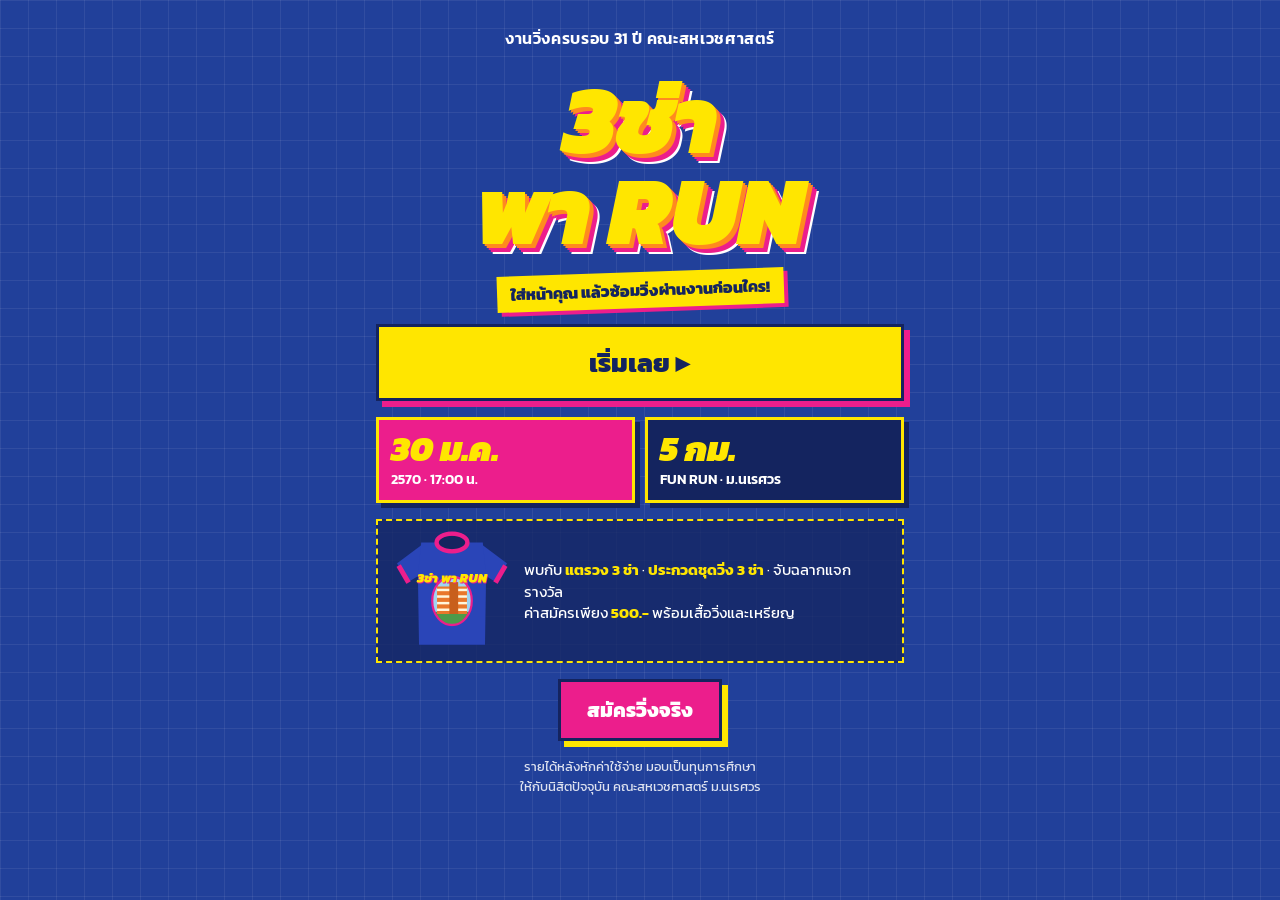
<file: 3cha-run/index.html>
<!doctype html>
<html lang="th">
<head>
<meta charset="utf-8">
<meta name="viewport" content="width=device-width, initial-scale=1, viewport-fit=cover">
<title>3 ช่า พา RUN — ใส่หน้าคุณแล้วออกวิ่ง</title>
<meta name="description" content="ใส่รูปหน้าตัวเอง แล้ววิ่ง Fun Run 5 กม. ผ่านบรรยากาศงาน 3 ช่า พา RUN งานวิ่งครบรอบ 31 ปี คณะสหเวชศาสตร์ ม.นเรศวร">
<link rel="preconnect" href="https://fonts.googleapis.com">
<link rel="preconnect" href="https://fonts.gstatic.com" crossorigin>
<link href="https://fonts.googleapis.com/css2?family=Kanit:ital,wght@0,400;0,600;0,800;1,900&display=swap" rel="stylesheet">
<style>
  :root{
    color-scheme:dark;
    --blue:#21409a; --navy:#14245f; --pink:#ec1e8c; --yellow:#ffe600;
    --orange:#ff8a1f; --cream:#fff6dc;
  }
  *{box-sizing:border-box}
  html,body{margin:0;height:100%}
  body{
    font-family:'Kanit',system-ui,sans-serif; color:#fff; background:var(--blue);
    background-image:
      linear-gradient(rgba(255,255,255,.07) 1px,transparent 1px),
      linear-gradient(90deg,rgba(255,255,255,.07) 1px,transparent 1px);
    background-size:28px 28px; -webkit-tap-highlight-color:transparent;
    overflow-x:hidden;
  }
  .screen{display:none;min-height:100dvh;padding-block:20px 28px;padding-left:max(16px,env(safe-area-inset-left,0px));padding-right:max(16px,env(safe-area-inset-right,0px));max-width:560px;margin:0 auto;
    flex-direction:column;align-items:center;gap:16px}
  .screen.on{display:flex}
  .retro{
    font-style:italic;font-weight:900;color:var(--yellow);line-height:.95;margin:0;text-align:center;
    letter-spacing:-.01em;
    text-shadow:2px 2px 0 var(--orange),4px 4px 0 var(--orange),6px 6px 0 var(--pink),8px 8px 0 var(--pink),10px 10px 0 #fff;
  }
  h1.retro{font-size:clamp(54px,17vw,96px);margin-top:8px}
  h2.retro{font-size:clamp(30px,9vw,44px);text-shadow:2px 2px 0 var(--orange),4px 4px 0 var(--pink),6px 6px 0 #fff}
  .sub{font-weight:600;text-align:center;margin:6px 0 0;letter-spacing:.04em}
  .facts{display:grid;grid-template-columns:1fr 1fr;gap:10px;width:100%}
  .fact{background:var(--pink);padding:12px 12px 10px;border:3px solid var(--yellow);box-shadow:5px 5px 0 var(--navy)}
  .fact:nth-child(2){background:var(--navy)}
  .fact b{display:block;font-style:italic;font-weight:900;font-size:34px;line-height:1;color:var(--yellow)}
  .fact span{font-size:14px;font-weight:600}
  .tape{background:var(--yellow);color:var(--navy);font-weight:800;padding:6px 14px;transform:rotate(-2deg);
    box-shadow:4px 4px 0 var(--pink);text-align:center}
  .btn{
    font:inherit;font-weight:800;font-size:20px;border:3px solid var(--navy);cursor:pointer;
    background:var(--yellow);color:var(--navy);padding:13px 26px;box-shadow:6px 6px 0 var(--pink);
    text-decoration:none;display:inline-block;text-align:center;transition:transform .08s,box-shadow .08s;
  }
  .btn:active{transform:translate(4px,4px);box-shadow:2px 2px 0 var(--pink)}
  .btn.big{font-size:26px;padding:16px 34px;width:100%}
  .btn.pink{background:var(--pink);color:#fff;box-shadow:6px 6px 0 var(--yellow)}
  .btn.ghost{background:transparent;color:#fff;border-color:#fff;box-shadow:none;font-size:16px;padding:9px 18px}
  .btn:focus-visible,input:focus-visible{outline:3px solid #fff;outline-offset:3px}
  .small{font-size:13px;opacity:.85;text-align:center;margin:0;line-height:1.5}
  .row{display:flex;gap:12px;flex-wrap:wrap;justify-content:center;width:100%}
  .shirtbox{display:flex;align-items:center;gap:12px;width:100%;background:rgba(20,36,95,.75);padding:10px 14px;border:2px dashed var(--yellow)}
  .shirtbox canvas{width:120px;height:120px;flex:none}
  .shirtbox p{margin:0;font-size:15px;line-height:1.45}
  .shirtbox b{color:var(--yellow)}

  /* maker */
  #edit{width:260px;height:314px;touch-action:none;cursor:grab;background:var(--navy);
    border:4px solid var(--yellow);box-shadow:7px 7px 0 var(--pink)}
  .field{width:100%;display:flex;flex-direction:column;gap:6px;font-weight:600}
  .duo{display:grid;grid-template-columns:minmax(0,2fr) minmax(0,1fr);gap:10px;width:100%}
  .field select{font:inherit;font-size:18px;padding:10px 8px;border:3px solid var(--navy);background:var(--cream);color:var(--navy);width:100%}
  .field input[type=text]{font:inherit;font-size:18px;padding:10px 12px;border:3px solid var(--navy);background:var(--cream);color:var(--navy);width:100%}
  input[type=range]{width:100%;accent-color:var(--yellow)}
  .skins{display:flex;gap:10px}
  .skins button{width:38px;height:38px;border-radius:50%;border:3px solid #fff;cursor:pointer;padding:0}
  .skins button[aria-pressed=true]{outline:4px solid var(--yellow);outline-offset:2px}

  .chips{display:flex;flex-wrap:wrap;gap:8px}
  .chip{font:inherit;font-weight:600;font-size:15px;padding:7px 12px;border:2px solid #fff;background:transparent;color:#fff;cursor:pointer}
  .chip[aria-pressed=true]{background:var(--yellow);color:var(--navy);border-color:var(--navy);box-shadow:3px 3px 0 var(--pink)}
  #prev{width:100%;max-width:400px;height:auto;border:3px solid var(--yellow);background:var(--blue)}

  /* run */
  #run{padding:0!important;max-width:none;gap:0}
  #stageWrap{position:relative;width:100%;height:100dvh;overflow:hidden;touch-action:manipulation;user-select:none;-webkit-user-select:none}
  #scene{width:100%;height:100%;display:block}
  .hud{position:absolute;left:0;right:0;top:0;padding:12px 14px;display:flex;flex-direction:column;gap:8px;pointer-events:none}
  .hudrow{display:flex;justify-content:space-between;align-items:flex-end;font-style:italic;font-weight:900;font-size:26px;color:var(--yellow);
    text-shadow:2px 2px 0 var(--pink),4px 4px 0 var(--navy)}
  .hudrow small{font-size:13px;font-style:normal;font-weight:600;color:#fff;text-shadow:none;display:block}
  .bar{height:14px;background:var(--navy);border:2px solid #fff;position:relative}
  .bar i{position:absolute;left:0;top:0;bottom:0;background:linear-gradient(90deg,var(--pink),var(--yellow));width:0}
  .hint{position:absolute;left:0;right:0;bottom:18px;text-align:center;font-weight:800;font-size:18px;pointer-events:none;
    text-shadow:2px 2px 0 var(--navy)}
  .hint span{background:var(--pink);padding:4px 12px;border:2px solid var(--yellow)}
  #count{position:absolute;inset:0;display:flex;align-items:center;justify-content:center;pointer-events:none}
  #count .retro{font-size:min(40vw,220px)}

  .mute{position:absolute;right:12px;top:108px;width:46px;height:46px;border:2px solid #fff;background:var(--navy);color:#fff;font-size:20px;cursor:pointer;padding:0}

  /* done */
  #cardImg{width:min(100%,380px);height:auto;border:4px solid var(--yellow);box-shadow:8px 8px 0 var(--pink)}
  [hidden]{display:none!important}
</style>
</head>
<body>

<!-- ============ หน้าแรก ============ -->
<main class="screen on" id="home">
  <p class="sub">งานวิ่งครบรอบ 31 ปี คณะสหเวชศาสตร์</p>
  <h1 class="retro">3ช่า<br>พา RUN</h1>
  <div class="tape">ใส่หน้าคุณ แล้วซ้อมวิ่งผ่านงานก่อนใคร!</div>
  <button class="btn big" id="goMake">เริ่มเลย ▶</button>
  <div class="facts">
    <div class="fact"><b>30 ม.ค.</b><span>2570 · 17:00 น.</span></div>
    <div class="fact"><b>5 กม.</b><span>FUN RUN · ม.นเรศวร</span></div>
  </div>
  <div class="shirtbox">
    <canvas id="shirtPrev" width="240" height="240" aria-label="เสื้อวิ่ง 3 ช่า พา RUN"></canvas>
    <p>พบกับ <b>แตรวง 3 ช่า</b> · <b>ประกวดชุดวิ่ง 3 ช่า</b> · จับฉลากแจกรางวัล<br>ค่าสมัครเพียง <b>500.-</b> พร้อมเสื้อวิ่งและเหรียญ</p>
  </div>
  <a class="btn pink" href="https://www.life.ahs.nu.ac.th/ahs_run" target="_blank" rel="noopener">สมัครวิ่งจริง</a>
  <p class="small">รายได้หลังหักค่าใช้จ่าย มอบเป็นทุนการศึกษา<br>ให้กับนิสิตปัจจุบัน คณะสหเวชศาสตร์ ม.นเรศวร</p>
</main>

<!-- ============ ใส่หน้า ============ -->
<main class="screen" id="make">
  <h2 class="retro">ใส่หน้านักวิ่ง</h2>
  <canvas id="edit" width="520" height="628" aria-label="พื้นที่จัดตำแหน่งใบหน้า ลากเพื่อเลื่อน"></canvas>
  <div class="row">
    <label class="btn" for="file">📷 เลือกรูป / ถ่ายรูป</label>
    <input id="file" type="file" accept="image/*" hidden>
  </div>
  <p class="small" id="editHelp">ลากรูปให้หน้าอยู่ในวงรี · ใช้แถบด้านล่างเพื่อซูม<br>รูปของคุณอยู่ในเครื่องนี้เท่านั้น ไม่ถูกส่งไปที่ใด</p>
  <label class="field">ซูม
    <input id="zoom" type="range" min="1" max="4" step="0.01" value="1">
  </label>
  <label class="field">ชื่อบนป้าย BIB (ไม่ใส่ก็ได้)
    <input id="name" type="text" maxlength="16" placeholder="เช่น น้องสหเวช" autocomplete="off">
  </label>
  <div class="duo">
    <label class="field">สาขาวิชา
      <select id="major">
        <option value="">— ไม่ระบุ —</option>
        <option>เทคนิคการแพทย์</option>
        <option>กายภาพบำบัด</option>
        <option>รังสีเทคนิค</option>
        <option>เทคโนโลยีหัวใจและทรวงอก</option>
        <option>ทัศนมาตรศาสตร์</option>
        <option>บุคคลทั่วไป</option>
        <option value="_other">อื่น ๆ (พิมพ์เอง)</option>
      </select>
    </label>
    <label class="field">รุ่นที่
      <input id="gen" type="text" inputmode="numeric" maxlength="3" placeholder="เช่น 12" autocomplete="off">
    </label>
  </div>
  <label class="field" id="majorOtherWrap" hidden>ระบุสาขาวิชา
    <input id="majorOther" type="text" maxlength="24" autocomplete="off">
  </label>
  <div class="field">สีผิวตัวละคร
    <div class="skins" id="skins"></div>
  </div>
  <canvas id="prev" width="720" height="440" aria-label="ตัวอย่างตัวละครพร้อมชุดและอุปกรณ์ที่เลือก"></canvas>
  <div class="field">ชุดวิ่ง
    <div class="chips" id="fitRun"></div>
  </div>
  <div class="field">ชุดแฟนซี
    <div class="chips" id="fitFancy"></div>
  </div>
  <div class="field">สีชุด
    <div class="skins" id="colors"></div>
  </div>
  <div class="field">อุปกรณ์ประจำภาควิชา (เลือกได้หลายอย่าง · ของถือในมือได้ 2 อย่าง)
    <div class="chips" id="accs"></div>
  </div>
  <button class="btn big" id="goRun">ออกวิ่ง! 🏃</button>
  <button class="btn ghost" id="backHome">← กลับ</button>
</main>

<!-- ============ วิ่ง ============ -->
<main class="screen" id="run">
  <div id="stageWrap">
    <canvas id="scene"></canvas>
    <div class="hud">
      <div class="hudrow">
        <div><small>ระยะทาง</small><span id="hDist">0.00</span> กม.</div>
        <div style="text-align:right"><small>เวลา</small><span id="hTime">00:00</span></div>
      </div>
      <div class="bar"><i id="hBar"></i></div>
    </div>
    <button class="mute" id="mute" type="button" aria-label="ปิดเสียง">🔊</button>
    <div id="count"><div class="retro" id="countTxt"></div></div>
    <div class="hint" id="hint"><span>แตะจอ / กด Space รัว ๆ เพื่อเร่งสปีด!</span></div>
  </div>
</main>

<!-- ============ เข้าเส้นชัย ============ -->
<main class="screen" id="done">
  <h2 class="retro">เข้าเส้นชัย!</h2>
  <canvas id="card" width="1080" height="1350" hidden></canvas>
  <img id="cardImg" alt="การ์ดผู้พิชิต 5 กิโลเมตร พร้อมหน้าและชื่อของคุณ">
  <p class="small">กดค้างที่รูป (หรือคลิกขวา) แล้วเลือก "บันทึกรูปภาพ" เพื่อเก็บไว้แชร์</p>
  <div class="row">
    <button class="btn" id="save">⬇ บันทึกรูป</button>
    <button class="btn" id="share" hidden>แชร์</button>
  </div>
  <a class="btn pink big" href="https://www.life.ahs.nu.ac.th/ahs_run" target="_blank" rel="noopener">สมัครวิ่งจริง ▶</a>
  <div class="row">
    <button class="btn ghost" id="again">วิ่งอีกรอบ</button>
    <button class="btn ghost" id="reface">เปลี่ยนหน้า / ชุด</button>
  </div>
</main>

<script>
(() => {
'use strict';
const $ = id => document.getElementById(id);
const C = {blue:'#21409a', navy:'#14245f', deep:'#0e1a47', pink:'#ec1e8c', yellow:'#ffe600',
           orange:'#ff8a1f', cream:'#fff6dc', shirt:'#2a45b8'};
const FONT = (px, w='italic 900') => `${w} ${px}px Kanit, system-ui, sans-serif`;
const SKINS = ['#ffd9b8','#f1c27d','#c68642','#8d5524'];
const OUTFITS = [
  {id:'tee',     name:'เสื้องาน 3 ช่า',    run:true, sleeve:.58, leg:.56, sock:true, band:true, logo:true, collar:true},
  {id:'singlet', name:'เสื้อกล้ามวิ่ง',     run:true, sleeve:0,   leg:.4,  band:true, logo:true, stripe:true},
  {id:'long',    name:'แขนยาว + กางเกงไทต์', run:true, sleeve:1,   leg:1,   band:true, logo:true, collar:true},
  {id:'hero',    name:'ซูเปอร์ฮีโร่',       sleeve:1,   leg:1,   cape:true, belt:true, emblem:true},
  {id:'coat',    name:'เสื้อกาวน์',         sleeve:1,   leg:1,   coat:true},
  {id:'show',    name:'หางเครื่อง',         sleeve:0,   leg:.22, feathers:true, sparkle:true, gloves:true},
  {id:'band',    name:'นักดนตรีแตรวง',      sleeve:.6,  leg:1,   hat:true, sash:true, white:true},
  {id:'flower',  name:'เสื้อลายดอก',        sleeve:.58, leg:.56, flowers:true, lei:true},
];
const COLORS = [['#2a45b8','#ec1e8c'],['#ec1e8c','#ffe600'],['#ffd400','#2a45b8'],['#16a34a','#ffe600'],
                ['#7c3aed','#ffe600'],['#ef4444','#ffffff'],['#111827','#ec1e8c']];
const ACCS = [{id:'scope',name:'กล้องจุลทรรศน์',hand:true},{id:'syringe',name:'เข็มฉีดยา',hand:true},{id:'glasses',name:'แว่นตา'},
              {id:'xray',name:'เครื่องเอกซเรย์'},{id:'ecmo',name:'เครื่อง ECMO'},
              {id:'hammer',name:'ค้อนเคาะรีเฟล็กซ์',hand:true},{id:'dumbbell',name:'ดัมเบล',hand:true},{id:'ball',name:'ลูกบอลกายภาพ'}];
const state = {skin: SKINS[1], name: '', face: null, lastTime: 0, sub: '', outfit: 'tee', color: 0, acc: {}, hands: []};
const curLook = () => ({skin: state.skin, o: OUTFITS.find(o => o.id === state.outfit),
                        main: COLORS[state.color][0], trim: COLORS[state.color][1], acc: state.acc, hands: state.hands});
let pvDirty = true;

/* ---------- helpers ---------- */
function show(id){
  document.querySelectorAll('.screen').forEach(s => s.classList.toggle('on', s.id === id));
  window.scrollTo(0,0);
}
function shade(hex, f){
  const n = parseInt(hex.slice(1),16);
  const c = v => Math.max(0, Math.min(255, Math.round(v*f)));
  return `rgb(${c(n>>16)},${c((n>>8)&255)},${c(n&255)})`;
}
function limb(ctx, a, b, w, col, cap='round'){
  ctx.strokeStyle = col; ctx.lineWidth = w; ctx.lineCap = cap;
  ctx.beginPath(); ctx.moveTo(a[0],a[1]); ctx.lineTo(b[0],b[1]); ctx.stroke();
}
const lerp = (a,b,t) => [a[0]+(b[0]-a[0])*t, a[1]+(b[1]-a[1])*t];
function retroText(ctx, txt, x, y, px, align='center'){
  ctx.font = FONT(px); ctx.textAlign = align; ctx.textBaseline = 'alphabetic';
  const d = Math.max(1.5, px*0.035);
  const layers = [[5,'#fff'],[4,C.pink],[3,C.pink],[2,C.orange],[1,C.orange]];
  for (const [k,col] of layers){ ctx.fillStyle = col; ctx.fillText(txt, x+k*d, y+k*d); }
  ctx.fillStyle = C.yellow; ctx.fillText(txt, x, y);
}
function rr(ctx,x,y,w,h,r){ ctx.beginPath(); ctx.roundRect(x,y,w,h,r); }

/* ---------- เสื้อวิ่ง (มุมหน้า) ---------- */
function miniBuilding(ctx, w, h){ // วาดตึกคณะฯ ย่อ ภายในกรอบ w×h กึ่งกลางที่ (0,0)
  ctx.fillStyle = '#9fd4f2'; ctx.fillRect(-w/2,-h/2,w,h);
  ctx.fillStyle = '#4c9a4a'; ctx.fillRect(-w/2,h*0.28,w,h*0.22);
  ctx.fillStyle = '#e9772b'; ctx.fillRect(-w*0.34,-h*0.18,w*0.68,h*0.5);
  ctx.fillStyle = C.cream;
  for (let i=0;i<4;i++) ctx.fillRect(-w*0.34,-h*0.14+i*h*0.12,w*0.68,h*0.045);
  ctx.fillStyle = '#c85f1c'; ctx.fillRect(-w*0.06,-h*0.26,w*0.2,h*0.58);
}
function drawShirt(ctx, cx, cy, w){
  const s = w/200;
  ctx.save(); ctx.translate(cx,cy); ctx.scale(s,s);
  ctx.lineJoin = 'round';
  // sleeves
  for (const d of [-1,1]){
    ctx.save(); ctx.scale(d,1);
    ctx.fillStyle = C.shirt;
    ctx.beginPath(); ctx.moveTo(52,-88); ctx.lineTo(100,-52); ctx.lineTo(80,-18); ctx.lineTo(50,-36); ctx.closePath(); ctx.fill();
    ctx.strokeStyle = C.pink; ctx.lineWidth = 9; ctx.lineCap='butt';
    ctx.beginPath(); ctx.moveTo(97,-48); ctx.lineTo(79,-17); ctx.stroke();
    ctx.restore();
  }
  // body
  ctx.fillStyle = C.shirt;
  ctx.beginPath(); ctx.moveTo(-56,-90); ctx.lineTo(56,-90); ctx.lineTo(62,-30); ctx.lineTo(60,96);
  ctx.lineTo(-60,96); ctx.lineTo(-62,-30); ctx.closePath(); ctx.fill();
  // collar
  ctx.fillStyle = C.navy; ctx.beginPath(); ctx.ellipse(0,-90,25,13,0,0,Math.PI*2); ctx.fill();
  ctx.strokeStyle = C.pink; ctx.lineWidth = 8;
  ctx.beginPath(); ctx.ellipse(0,-90,28,16,0,0,Math.PI*2); ctx.stroke();
  // logo
  ctx.save(); ctx.translate(0,8);
  ctx.beginPath(); ctx.ellipse(0,8,36,44,0,0,Math.PI*2); ctx.save(); ctx.clip(); miniBuilding(ctx,80,100); ctx.restore();
  ctx.strokeStyle = C.pink; ctx.lineWidth = 4; ctx.stroke();
  ctx.font = FONT(24); ctx.textAlign='center';
  ctx.fillStyle = C.pink; ctx.fillText('3ช่า พา RUN',1.5,-23.5);
  ctx.fillStyle = C.yellow; ctx.fillText('3ช่า พา RUN',0,-25);
  ctx.restore();
  ctx.restore();
}

/* ---------- ใบหน้า ---------- */
const FW = 240, FH = 290;
function placeholderFace(){
  const c = document.createElement('canvas'); c.width = FW; c.height = FH;
  const g = c.getContext('2d');
  g.fillStyle = state.skin; g.fillRect(0,0,FW,FH);
  g.fillStyle = '#2b1b12';
  g.beginPath(); g.ellipse(82,150,11,15,0,0,7); g.ellipse(158,150,11,15,0,0,7); g.fill();
  g.strokeStyle = '#2b1b12'; g.lineWidth = 8; g.lineCap = 'round';
  g.beginPath(); g.arc(120,185,48,0.15*Math.PI,0.85*Math.PI); g.stroke();
  g.fillStyle = 'rgba(236,30,140,.35)';
  g.beginPath(); g.ellipse(58,190,18,12,0,0,7); g.ellipse(182,190,18,12,0,0,7); g.fill();
  return c;
}
function faceOverlay(ctx, rx, ry, L){ // ผ้าคาดหัวและแว่น วาดภายในวงรีศีรษะ (ต้อง clip ไว้ก่อน)
  if (L.o.band){
    ctx.fillStyle = L.trim; ctx.fillRect(-rx,-ry*0.80,rx*2,ry*0.26);
    ctx.fillStyle = L.main; ctx.fillRect(-rx,-ry*0.71,rx*2,ry*0.08);
  }
  if (L.acc.glasses){
    ctx.strokeStyle = '#14245f'; ctx.lineWidth = rx*0.07; ctx.lineCap = 'round'; ctx.fillStyle = 'rgba(170,225,255,.22)';
    for (const d of [-1,1]){ ctx.beginPath(); ctx.arc(d*rx*0.36,ry*0.02,rx*0.25,0,7); ctx.fill(); ctx.stroke(); }
    ctx.beginPath(); ctx.moveTo(-rx*0.1,ry*0.02); ctx.lineTo(rx*0.1,ry*0.02);
    ctx.moveTo(-rx*0.61,0); ctx.lineTo(-rx,-ry*0.06); ctx.moveTo(rx*0.61,0); ctx.lineTo(rx,-ry*0.06); ctx.stroke();
  }
}

/* ---------- อุปกรณ์ประจำภาควิชา ---------- */
const INK = '#14245f', SHELL = '#f4f4f8';
function wheel(ctx, x, r, ph){
  ctx.fillStyle = '#1b1b22'; ctx.beginPath(); ctx.arc(x,-r,r,0,7); ctx.fill();
  ctx.fillStyle = '#c9ccd6'; ctx.beginPath(); ctx.arc(x,-r,r*0.5,0,7); ctx.fill();
  ctx.strokeStyle = '#1b1b22'; ctx.lineWidth = 2.5; ctx.beginPath();
  ctx.moveTo(x+Math.cos(ph*2)*r*0.5,-r+Math.sin(ph*2)*r*0.5); ctx.lineTo(x-Math.cos(ph*2)*r*0.5,-r-Math.sin(ph*2)*r*0.5); ctx.stroke();
}
function accScope(ctx){ // กล้องจุลทรรศน์ จุดอ้างอิงอยู่ที่มือ
  ctx.strokeStyle = INK; ctx.lineWidth = 2.5; ctx.lineJoin = 'round'; ctx.lineCap = 'round';
  ctx.fillStyle = SHELL; rr(ctx,-10,22,60,11,4); ctx.fill(); ctx.stroke();
  ctx.strokeStyle = SHELL; ctx.lineWidth = 12; ctx.beginPath(); ctx.moveTo(0,24); ctx.quadraticCurveTo(-16,-12,12,-36); ctx.stroke();
  ctx.strokeStyle = INK; ctx.lineWidth = 2.5;
  ctx.fillStyle = INK; ctx.fillRect(10,7,40,6);
  ctx.save(); ctx.translate(20,-30); ctx.rotate(0.38);
  ctx.fillStyle = SHELL; rr(ctx,-8,-28,16,46,4); ctx.fill(); ctx.stroke();
  ctx.fillStyle = C.yellow; ctx.fillRect(-8,8,16,7);
  ctx.fillStyle = INK; rr(ctx,-6,-40,12,13,3); ctx.fill(); ctx.fillRect(-4,18,8,10);
  ctx.restore();
  ctx.fillStyle = C.pink; ctx.beginPath(); ctx.arc(-6,2,6,0,7); ctx.fill();
}
function accSyringe(ctx, col){ // เข็มฉีดยา ชี้ไปทาง +x
  ctx.strokeStyle = INK; ctx.lineWidth = 2.5; ctx.lineCap = 'round'; ctx.lineJoin = 'round';
  ctx.beginPath(); ctx.moveTo(-24,0); ctx.lineTo(4,0); ctx.moveTo(-24,-11); ctx.lineTo(-24,11); ctx.stroke();
  ctx.fillStyle = SHELL; rr(ctx,0,-9,52,18,3); ctx.fill();
  ctx.fillStyle = col; ctx.fillRect(22,-7,28,14);
  rr(ctx,0,-9,52,18,3); ctx.stroke();
  ctx.beginPath(); ctx.moveTo(0,-14); ctx.lineTo(0,14);
  for (let i=1;i<4;i++){ ctx.moveTo(10+i*10,-9); ctx.lineTo(10+i*10,-3); }
  ctx.moveTo(52,0); ctx.lineTo(60,0); ctx.stroke();
  ctx.strokeStyle = '#d7dbe6'; ctx.lineWidth = 2; ctx.beginPath(); ctx.moveTo(60,0); ctx.lineTo(86,0); ctx.stroke();
}
function accHammer(ctx, col){ // ค้อนเคาะรีเฟล็กซ์ ด้ามชี้ไปทาง +x
  ctx.lineCap = 'round'; ctx.lineJoin = 'round';
  ctx.strokeStyle = '#c9ccd6'; ctx.lineWidth = 6; ctx.beginPath(); ctx.moveTo(-10,0); ctx.lineTo(52,0); ctx.stroke();
  ctx.fillStyle = col; ctx.strokeStyle = INK; ctx.lineWidth = 2.5;
  ctx.beginPath(); ctx.moveTo(50,-24); ctx.lineTo(74,0); ctx.lineTo(50,24); ctx.lineTo(42,0); ctx.closePath(); ctx.fill(); ctx.stroke();
}
function accDumbbell(ctx, col){ // ดัมเบล จุดอ้างอิงอยู่กลางด้ามจับ
  ctx.strokeStyle = '#c9ccd6'; ctx.lineWidth = 7; ctx.lineCap = 'round'; ctx.beginPath(); ctx.moveTo(-24,0); ctx.lineTo(24,0); ctx.stroke();
  ctx.fillStyle = col; ctx.strokeStyle = INK; ctx.lineWidth = 2.5;
  for (const d of [-1,1]){ rr(ctx,d*30-10,-17,20,34,6); ctx.fill(); ctx.stroke(); }
}
function accBall(ctx, ph, col){ // ลูกบอลกายภาพ กลิ้งไปบนพื้น จุดอ้างอิงอยู่ที่พื้น
  const r = 36;
  ctx.save(); ctx.translate(0,-r - Math.abs(Math.sin(ph))*5);
  ctx.fillStyle = col; ctx.beginPath(); ctx.arc(0,0,r,0,7); ctx.fill();
  ctx.strokeStyle = INK; ctx.lineWidth = 3; ctx.stroke();
  ctx.save(); ctx.beginPath(); ctx.arc(0,0,r,0,7); ctx.clip(); ctx.rotate(ph*1.6);
  ctx.strokeStyle = 'rgba(255,255,255,.75)'; ctx.lineWidth = 5;
  for (const q of [-14,0,14]){ ctx.beginPath(); ctx.ellipse(q,0,Math.abs(q)*0.5+4,r,0,0,7); ctx.stroke(); }
  ctx.restore();
  ctx.fillStyle = 'rgba(255,255,255,.55)'; ctx.beginPath(); ctx.ellipse(-12,-16,9,6,-0.6,0,7); ctx.fill();
  ctx.restore();
}
function accXray(ctx, ph){ // เครื่องเอกซเรย์เคลื่อนที่ จุดอ้างอิงอยู่ที่พื้น
  ctx.lineJoin = 'round'; ctx.lineCap = 'round';
  ctx.strokeStyle = '#9aa0b4'; ctx.lineWidth = 6; ctx.beginPath(); ctx.moveTo(-44,-84); ctx.lineTo(-70,-108); ctx.stroke();
  ctx.fillStyle = '#9aa0b4'; ctx.fillRect(14,-214,13,130); ctx.fillRect(14,-214,84,11);
  ctx.fillStyle = INK; rr(ctx,78,-222,44,34,7); ctx.fill();
  ctx.fillStyle = C.yellow; ctx.fillRect(90,-188,20,13);
  ctx.globalAlpha = 0.35 + 0.3*Math.sin(ph*3); ctx.fillStyle = C.yellow;
  ctx.beginPath(); ctx.moveTo(92,-175); ctx.lineTo(108,-175); ctx.lineTo(124,-120); ctx.lineTo(76,-120); ctx.fill(); ctx.globalAlpha = 1;
  ctx.fillStyle = SHELL; rr(ctx,-48,-98,96,76,10); ctx.fill(); ctx.strokeStyle = INK; ctx.lineWidth = 3; ctx.stroke();
  ctx.fillStyle = C.yellow; ctx.fillRect(-46,-52,92,12);
  ctx.fillStyle = INK; ctx.font = FONT(22); ctx.textAlign = 'center'; ctx.fillText('X-RAY',0,-64);
  wheel(ctx,-30,13,ph); wheel(ctx,30,13,ph);
}
function accEcmo(ctx, ph){ // เครื่อง ECMO บนรถเข็น จุดอ้างอิงอยู่ที่พื้น
  ctx.lineJoin = 'round'; ctx.lineCap = 'round';
  ctx.strokeStyle = '#9aa0b4'; ctx.lineWidth = 6; ctx.beginPath(); ctx.moveTo(40,-84); ctx.lineTo(72,-108); ctx.stroke();
  ctx.fillStyle = '#9aa0b4'; ctx.fillRect(-36,-226,8,200); ctx.fillRect(-44,-32,90,10);
  ctx.strokeStyle = '#e11d48'; ctx.lineWidth = 5; ctx.beginPath(); ctx.moveTo(22,-40); ctx.bezierCurveTo(70,-60,60,-150,-28,-190); ctx.stroke();
  ctx.strokeStyle = '#2563eb'; ctx.beginPath(); ctx.moveTo(12,-92); ctx.bezierCurveTo(50,-120,30,-170,-28,-206); ctx.stroke();
  ctx.fillStyle = SHELL; rr(ctx,8,-96,30,58,9); ctx.fill(); ctx.strokeStyle = INK; ctx.lineWidth = 3; ctx.stroke();
  ctx.fillStyle = '#2563eb'; ctx.fillRect(10,-76,26,8); ctx.fillStyle = '#e11d48'; ctx.fillRect(10,-62,26,8);
  ctx.fillStyle = INK; rr(ctx,-50,-170,64,54,8); ctx.fill();
  ctx.fillStyle = '#0b3d2e'; ctx.fillRect(-44,-164,52,26);
  ctx.strokeStyle = '#4ade80'; ctx.lineWidth = 2.5; ctx.beginPath();
  for (let i=0;i<=26;i++){ const q = (i + Math.floor(ph*3))%9; ctx.lineTo(-44+i*2, -151 - (q===3?10:q===4?-7:0)); } ctx.stroke();
  ctx.fillStyle = C.yellow; ctx.font = FONT(13,'800'); ctx.textAlign = 'center'; ctx.fillText('ECMO',-18,-122);
  ctx.save(); ctx.translate(-12,-76); ctx.rotate(ph*1.5);
  ctx.fillStyle = '#e11d48'; ctx.beginPath(); ctx.arc(0,0,17,0,7); ctx.fill();
  ctx.strokeStyle = '#fff'; ctx.lineWidth = 3; ctx.beginPath(); ctx.moveTo(-11,0); ctx.lineTo(11,0); ctx.moveTo(0,-11); ctx.lineTo(0,11); ctx.stroke();
  ctx.restore();
  wheel(ctx,-30,12,ph); wheel(ctx,32,12,ph);
}

/* ---------- นักวิ่ง ---------- */
function drawRunner(ctx, x, groundY, ph, k, face, L, cheer=0, lift=0){
  const o = L.o, skin = L.skin, dark = shade(skin,.8), main = L.main, trim = L.trim;
  const top = (o.white || o.coat) ? '#ffffff' : main;
  const sd = (c, back) => back ? shade(c,.76) : c;
  const bob = Math.abs(Math.sin(ph))*7;
  ctx.save(); ctx.translate(x, groundY); ctx.scale(k,k); ctx.lineJoin = 'round';
  if (L.acc.ecmo){ ctx.save(); ctx.translate(-160,0); accEcmo(ctx,ph); ctx.restore(); }
  if (L.acc.xray){ ctx.save(); ctx.translate(152,0); accXray(ctx,ph); ctx.restore(); }
  if (L.acc.ball){ ctx.save(); ctx.translate(L.acc.xray ? 252 : 104,0); accBall(ctx,ph,trim); ctx.restore(); }
  ctx.translate(0, -bob - lift/k);
  const hip = [0,-99], sh = [12,-172];
  if (o.cape){
    const w = Math.sin(ph*2)*10;
    ctx.fillStyle = trim; ctx.beginPath(); ctx.moveTo(sh[0]-10,sh[1]);
    ctx.quadraticCurveTo(-72,-156+w,-124,-98+w); ctx.lineTo(-100,-58-w);
    ctx.quadraticCurveTo(-52,-92,hip[0]-18,hip[1]-24); ctx.closePath(); ctx.fill();
  }
  if (o.feathers){
    for (let i=0;i<9;i++){
      ctx.save(); ctx.translate(-4,-150); ctx.rotate(-2.75 + i*0.31 + Math.sin(ph*2+i)*0.05);
      ctx.fillStyle = i%2 ? shade(main,.78) : main; ctx.beginPath(); ctx.ellipse(0,-80,22,86,0,0,7); ctx.fill();
      ctx.fillStyle = trim; ctx.beginPath(); ctx.arc(0,-154,7,0,7); ctx.fill();
      ctx.restore();
    }
  }
  const leg = (p, back) => {
    const sk = back ? dark : skin, mc = sd(main,back), tr = sd(trim,back);
    const a = 0.85*Math.sin(p), bend = 0.28 + 1.25*Math.max(0, Math.cos(p));
    const knee = [hip[0]+50*Math.sin(a), hip[1]+50*Math.cos(a)];
    const sa = a - bend;
    const foot = [knee[0]+50*Math.sin(sa), knee[1]+50*Math.cos(sa)];
    if (o.leg >= 1){
      limb(ctx, hip, knee, 23, mc); limb(ctx, knee, foot, 17, mc);
      limb(ctx, lerp(knee,foot,.84), lerp(knee,foot,.95), 18, tr, 'butt');
    } else {
      limb(ctx, hip, knee, 21, sk); limb(ctx, knee, foot, 16, sk);
      if (o.sock){
        limb(ctx, lerp(knee,foot,.45), foot, 17, mc);
        limb(ctx, lerp(knee,foot,.52), lerp(knee,foot,.6), 17, tr, 'butt');
        limb(ctx, lerp(knee,foot,.68), lerp(knee,foot,.76), 17, tr, 'butt');
      } else limb(ctx, lerp(knee,foot,.8), foot, 17, sd('#ffffff',back));
      limb(ctx, hip, lerp(hip,knee,o.leg+.1), 28, tr);
      limb(ctx, hip, lerp(hip,knee,o.leg), 28, mc);
    }
    ctx.save(); ctx.translate(foot[0],foot[1]); ctx.rotate(-sa);
    ctx.fillStyle = back ? '#d9d9e6' : '#fff';
    ctx.beginPath(); ctx.ellipse(9,3,19,9,0,0,7); ctx.fill();
    ctx.fillStyle = tr; ctx.fillRect(-8,8,34,3.5);
    ctx.restore();
  };
  const arm = (p, back) => {
    const sk = back ? dark : skin, tc = sd(top,back), mc = sd(main,back), tr = sd(trim,back);
    const ua = (1-cheer)*(-0.95*Math.sin(p)) + cheer*((back?2.95:2.5) + 0.28*Math.sin(p*2+(back?1:0)));
    const el = [sh[0]+36*Math.sin(ua), sh[1]+8+36*Math.cos(ua)];
    const fa = ua + 1.45*(1-cheer) + 0.25*cheer;
    const hand = [el[0]+34*Math.sin(fa), el[1]+34*Math.cos(fa)];
    const s0 = [sh[0], sh[1]+8], hc = o.gloves ? mc : sk;
    limb(ctx, s0, el, 15, sk); limb(ctx, el, hand, 13, hc);
    if (o.sleeve >= 1){
      limb(ctx, s0, el, 19, tc); limb(ctx, el, lerp(el,hand,.84), 16, tc);
      limb(ctx, lerp(el,hand,.78), lerp(el,hand,.9), 17, tr, 'butt');
    } else {
      if (o.band) limb(ctx, lerp(el,hand,.6), lerp(el,hand,.85), 15, tr, 'butt');
      if (o.sleeve > 0){ limb(ctx, s0, lerp(s0,el,o.sleeve+.14), 21, tr); limb(ctx, s0, lerp(s0,el,o.sleeve), 21, tc); }
    }
    ctx.fillStyle = hc; ctx.beginPath(); ctx.arc(hand[0],hand[1],9,0,7); ctx.fill();
    return hand;
  };
  const held = (hand, what) => {
    ctx.save(); ctx.translate(hand[0],hand[1]);
    if (what === 'scope'){ ctx.translate(0,-22); ctx.scale(.82,.82); accScope(ctx); }
    else if (what === 'hammer'){ ctx.rotate(-1.05); accHammer(ctx,trim); }
    else if (what === 'dumbbell'){ ctx.rotate(0.2); accDumbbell(ctx,trim); }
    else { ctx.rotate(-0.75); ctx.translate(-8,0); ctx.scale(.9,.9); accSyringe(ctx,trim); }
    ctx.restore();
  };
  const bh = arm(ph + Math.PI, true);
  if (L.hands.length > 1) held(bh, L.hands[L.hands.length-2]);
  leg(ph + Math.PI, true);
  if (o.coat) limb(ctx, [hip[0]-8,hip[1]-6], [hip[0]-24-Math.sin(ph*2)*6,hip[1]+46], 26, '#e8e8f0');
  // torso + pelvis
  limb(ctx, [hip[0],hip[1]-4], [sh[0],sh[1]+16], 52, top);
  limb(ctx, [hip[0]-2,hip[1]+6], [hip[0]+2,hip[1]+6], 50, o.coat ? top : main);
  leg(ph, false);
  if (o.coat){
    limb(ctx, [hip[0]+6,hip[1]-6], [hip[0]+14+Math.sin(ph*2)*5,hip[1]+46], 26, '#ffffff');
    limb(ctx, [sh[0]+2,sh[1]+12], [hip[0]+10,hip[1]+30], 3, '#c9ccd6', 'butt');
    ctx.fillStyle = main; ctx.fillRect(-4,-140,16,14); ctx.fillStyle = trim; ctx.fillRect(0,-150,4,14);
    ctx.fillStyle = '#c9ccd6'; for (let i=0;i<3;i++){ ctx.beginPath(); ctx.arc(14-i*2,-118+i*22,3,0,7); ctx.fill(); }
  }
  // waist
  if (o.sash){
    limb(ctx, [hip[0]-21,hip[1]-14], [hip[0]+23,hip[1]-14], 20, trim, 'butt');
    ctx.fillStyle = 'rgba(255,255,255,.85)'; for (let i=0;i<5;i++) ctx.fillRect(hip[0]-19+i*10,hip[1]-24,3,20);
    ctx.fillRect(hip[0]-21,hip[1]-16,44,3);
    limb(ctx, [hip[0]-18,hip[1]-6], [hip[0]-30,hip[1]+22+Math.sin(ph*2)*5], 9, trim);
  } else if (o.belt) limb(ctx, [hip[0]-21,hip[1]-14], [hip[0]+23,hip[1]-14], 10, trim, 'butt');
  else if (!o.coat) limb(ctx, [hip[0]-19,hip[1]-16], [hip[0]+21,hip[1]-16], 5, trim, 'butt');
  // chest
  if (o.logo){
    ctx.save(); ctx.translate(10,-140);
    ctx.beginPath(); ctx.ellipse(0,4,15,18,0,0,7); ctx.save(); ctx.clip(); miniBuilding(ctx,34,42); ctx.restore();
    ctx.strokeStyle = trim; ctx.lineWidth = 2; ctx.stroke();
    ctx.font = FONT(11); ctx.textAlign='center'; ctx.fillStyle = main === '#ffd400' ? C.navy : C.yellow; ctx.fillText('3ช่า RUN',0,-10);
    ctx.restore();
  }
  if (o.stripe) limb(ctx, [-12,-166], [30,-112], 7, trim, 'butt');
  if (o.emblem){
    ctx.fillStyle = trim; ctx.beginPath();
    for (let i=0;i<10;i++){ const r = i%2 ? 8 : 19, a = -Math.PI/2 + i*Math.PI/5; ctx.lineTo(10+Math.cos(a)*r,-138+Math.sin(a)*r); }
    ctx.closePath(); ctx.fill();
  }
  if (o.sparkle){
    ctx.fillStyle = '#fff';
    for (let i=0;i<14;i++){ const fx = -14+((i*37)%44), fy = -168+((i*53)%78); ctx.globalAlpha = .5+.5*Math.sin(ph*3+i*1.7);
      ctx.beginPath(); ctx.arc(fx,fy,2.6,0,7); ctx.fill(); }
    ctx.globalAlpha = 1;
  }
  if (o.flowers){
    for (const [fx,fy,c1] of [[-8,-160,'#fff'],[18,-146,trim],[-4,-128,trim],[22,-116,'#fff'],[2,-100,'#fff'],[-14,-108,trim]]){
      ctx.fillStyle = c1; for (let j=0;j<5;j++){ ctx.beginPath(); ctx.arc(fx+Math.cos(j*1.257)*5,fy+Math.sin(j*1.257)*5,4,0,7); ctx.fill(); }
      ctx.fillStyle = C.orange; ctx.beginPath(); ctx.arc(fx,fy,3,0,7); ctx.fill();
    }
  }
  // neck + collar
  limb(ctx, [sh[0]+2,sh[1]+4], [sh[0]+4,sh[1]-16], 17, skin);
  if (o.collar) limb(ctx, [sh[0]-13,sh[1]+3], [sh[0]+17,sh[1]+1], 7, trim);
  if (o.lei) for (let i=0;i<8;i++){
    ctx.fillStyle = [C.pink,C.yellow,'#fff',C.orange][i%4];
    ctx.beginPath(); ctx.arc(sh[0]-16+i*5, sh[1]+4+Math.sin(i/7*Math.PI)*12, 6, 0, 7); ctx.fill();
  }
  // head
  const hc = [sh[0]+8, sh[1]-64], rx = 47, ry = 57;
  ctx.save(); ctx.translate(hc[0],hc[1]); ctx.rotate(Math.sin(ph*2)*0.04);
  if (o.band){
    ctx.strokeStyle = trim; ctx.lineWidth = 7; ctx.lineCap='round';
    for (const q of [0,1]){
      ctx.beginPath(); ctx.moveTo(-rx+4,-ry*0.6);
      ctx.quadraticCurveTo(-rx-22,-ry*0.6+q*10+Math.sin(ph*2+q)*8,-rx-40-q*6,-ry*0.5+q*18+Math.cos(ph*2+q)*9); ctx.stroke();
    }
  }
  if (o.feathers){
    for (let i=0;i<5;i++){ ctx.save(); ctx.translate(0,-ry*0.8); ctx.rotate(-0.7+i*0.35+Math.sin(ph*2+i)*0.04);
      ctx.fillStyle = i%2 ? shade(main,.78) : main; ctx.beginPath(); ctx.ellipse(0,-44,13,46,0,0,7); ctx.fill(); ctx.restore(); }
  }
  ctx.fillStyle = '#fff'; ctx.beginPath(); ctx.ellipse(0,0,rx+5,ry+5,0,0,7); ctx.fill();
  ctx.beginPath(); ctx.ellipse(0,0,rx,ry,0,0,7); ctx.save(); ctx.clip();
  ctx.drawImage(face,-rx,-ry,rx*2,ry*2);
  faceOverlay(ctx,rx,ry,L);
  ctx.restore();
  if (o.feathers){
    ctx.fillStyle = trim; rr(ctx,-rx*0.7,-ry-4,rx*1.4,13,6); ctx.fill();
    ctx.fillStyle = '#fff'; for (let i=0;i<5;i++){ ctx.beginPath(); ctx.arc(-rx*0.5+i*rx*0.25,-ry+2,3.2,0,7); ctx.fill(); }
  }
  if (o.hat){
    ctx.fillStyle = C.cream; rr(ctx,-rx*0.74,-ry*1.36,rx*1.48,ry*0.62,8); ctx.fill();
    ctx.fillStyle = trim; ctx.fillRect(-rx*0.74,-ry*0.92,rx*1.48,ry*0.13);
    ctx.fillStyle = C.cream; rr(ctx,-rx-14,-ry*0.82,rx*2+28,13,6); ctx.fill();
  }
  ctx.restore();
  const fh = arm(ph, false);
  if (L.hands.length) held(fh, L.hands[L.hands.length-1]);
  ctx.restore();
}

/* ---------- ฉาก ---------- */
const U = 2.3;          // หน่วยภาพต่อ 1 เมตร
const GY = 500;         // ระดับพื้น (ความสูงฉาก 600)
function arch(ctx, t, text, sub){
  ctx.fillStyle = C.yellow; ctx.fillRect(-150,-330,22,330); ctx.fillRect(128,-330,22,330);
  ctx.fillStyle = C.pink; ctx.fillRect(-170,-350,340,96);
  ctx.strokeStyle = '#fff'; ctx.lineWidth = 5; ctx.strokeRect(-170,-350,340,96);
  ctx.fillStyle = '#fff'; ctx.font = FONT(56); ctx.textAlign='center'; ctx.fillText(text,0,-292);
  ctx.fillStyle = C.yellow; ctx.font = FONT(20,'800'); ctx.fillText(sub,0,-264);
  for (let i=0;i<6;i++){ ctx.fillStyle = i%2?C.pink:'#fff'; ctx.fillRect(-150,-55*i-55,22,28); ctx.fillRect(128,-55*i-55,22,28); }
}
function ferris(ctx, t){
  const R = 150, cy = -215;
  ctx.strokeStyle = C.cream; ctx.lineWidth = 10; ctx.lineCap='round';
  ctx.beginPath(); ctx.moveTo(0,cy); ctx.lineTo(-80,0); ctx.moveTo(0,cy); ctx.lineTo(80,0); ctx.stroke();
  ctx.save(); ctx.translate(0,cy);
  ctx.strokeStyle = C.pink; ctx.lineWidth = 9; ctx.beginPath(); ctx.arc(0,0,R,0,7); ctx.stroke();
  ctx.strokeStyle = C.yellow; ctx.lineWidth = 4; ctx.beginPath(); ctx.arc(0,0,R*0.62,0,7); ctx.stroke();
  const n = 10, rot = t*0.35;
  for (let i=0;i<n;i++){
    const a = rot + i*Math.PI*2/n, px = Math.cos(a)*R, py = Math.sin(a)*R;
    ctx.strokeStyle = 'rgba(255,255,255,.75)'; ctx.lineWidth = 3;
    ctx.beginPath(); ctx.moveTo(0,0); ctx.lineTo(px,py); ctx.stroke();
    ctx.fillStyle = [C.yellow,C.orange,'#fff','#ff5a3c'][i%4];
    rr(ctx,px-17,py+4,34,28,6); ctx.fill();
    ctx.fillStyle = C.navy; ctx.fillRect(px-11,py+9,22,9);
  }
  ctx.fillStyle = C.yellow; ctx.beginPath(); ctx.arc(0,0,16,0,7); ctx.fill();
  ctx.restore();
}
function bandStage(ctx, t, title){
  ctx.fillStyle = C.pink; ctx.fillRect(-190,-300,380,250);
  ctx.strokeStyle = C.yellow; ctx.lineWidth = 8; ctx.strokeRect(-190,-300,380,250);
  for (let i=0;i<9;i++){ // ไฟประดับ
    ctx.fillStyle = (Math.floor(t*3)+i)%2 ? C.yellow : '#fff';
    ctx.beginPath(); ctx.arc(-168+i*42,-300,8,0,7); ctx.fill();
  }
  ctx.fillStyle = C.yellow; ctx.font = FONT(46); ctx.textAlign='center'; ctx.fillText(title,0,-236);
  // นักดนตรี
  for (let i=0;i<3;i++){
    const bx = -110+i*110, by = -50 - Math.abs(Math.sin(t*5+i))*8;
    ctx.fillStyle = '#fff'; rr(ctx,bx-22,by-92,44,70,10); ctx.fill();
    ctx.fillStyle = '#3d57c9'; ctx.fillRect(bx-22,by-38,44,38);
    ctx.fillStyle = '#e8b98a'; ctx.beginPath(); ctx.arc(bx,by-112,20,0,7); ctx.fill();
    ctx.fillStyle = C.cream; ctx.fillRect(bx-26,by-128,52,7); rr(ctx,bx-16,by-146,32,20,5); ctx.fill();
    ctx.fillStyle = C.navy; ctx.fillRect(bx-16,by-133,32,5);
    ctx.strokeStyle = C.yellow; ctx.lineWidth = 7; ctx.lineCap='round';
    ctx.beginPath(); ctx.moveTo(bx+12,by-106); ctx.lineTo(bx+58,by-116); ctx.stroke();
    ctx.fillStyle = C.yellow; ctx.beginPath(); ctx.moveTo(bx+54,by-128); ctx.lineTo(bx+72,by-134); ctx.lineTo(bx+72,by-100); ctx.lineTo(bx+54,by-104); ctx.fill();
    ctx.fillStyle = '#fff'; ctx.font = FONT(30); ctx.globalAlpha = .5+.5*Math.sin(t*4+i*2);
    ctx.fillText(i%2?'♪':'♫', bx+84, by-140-((t*40+i*30)%50)); ctx.globalAlpha = 1;
  }
  ctx.fillStyle = C.deep; ctx.fillRect(-210,-50,420,50);
  ctx.fillStyle = C.yellow; ctx.fillRect(-210,-50,420,8);
}
function ahs(ctx){
  ctx.fillStyle = '#e9772b'; ctx.fillRect(-200,-300,400,300);
  for (let f=0;f<5;f++){
    const y = -288 + f*56;
    ctx.fillStyle = C.cream; ctx.fillRect(-200,y+34,400,16);
    ctx.fillStyle = '#263a7a';
    for (let i=0;i<9;i++){ if (i===4||i===5) continue; ctx.fillRect(-188+i*43,y+4,30,28); }
  }
  ctx.fillStyle = '#c85f1c'; ctx.fillRect(-28,-340,84,340);
  ctx.fillStyle = '#263a7a'; for (let f=0;f<6;f++) ctx.fillRect(-12,-322+f*54,52,34);
  ctx.fillStyle = C.cream; ctx.fillRect(-200,-78,400,26);
  ctx.fillStyle = C.navy; ctx.font = FONT(15,'800'); ctx.textAlign='center';
  ctx.fillText('FACULTY OF ALLIED HEALTH SCIENCES',0,-59);
  // ป้ายปักหน้าตึก
  ctx.fillStyle = C.yellow; ctx.fillRect(-150,-420,300,56);
  ctx.strokeStyle = C.pink; ctx.lineWidth = 5; ctx.strokeRect(-150,-420,300,56);
  ctx.fillStyle = C.navy; ctx.font = FONT(30); ctx.fillText('คณะสหเวชศาสตร์',0,-381);
  ctx.fillStyle = '#2f8f46';
  for (const tx of [-240,240]){ ctx.beginPath(); ctx.arc(tx,-70,46,0,7); ctx.fill(); ctx.fillRect(tx-6,-40,12,40); }
}
function stall(ctx, label, col){
  ctx.fillStyle = C.cream; ctx.fillRect(-90,-130,180,130);
  ctx.fillStyle = C.deep; ctx.fillRect(-80,-120,160,56);
  for (let i=0;i<6;i++){
    ctx.fillStyle = i%2 ? '#fff' : col;
    ctx.beginPath(); ctx.moveTo(-108+i*36,-190); ctx.lineTo(-72+i*36,-190); ctx.lineTo(-72+i*36,-140);
    ctx.arc(-90+i*36,-140,18,0,Math.PI); ctx.closePath(); ctx.fill();
  }
  ctx.fillStyle = col; ctx.fillRect(-90,-58,180,40);
  ctx.fillStyle = '#fff'; ctx.font = FONT(28); ctx.textAlign='center'; ctx.fillText(label,0,-27);
}
function radio(ctx, t){
  ctx.strokeStyle = '#ddd'; ctx.lineWidth = 5; ctx.beginPath(); ctx.moveTo(70,-170); ctx.lineTo(120,-290); ctx.stroke();
  ctx.fillStyle = '#1b1b22'; rr(ctx,-130,-175,260,175,14); ctx.fill();
  ctx.strokeStyle = '#fff'; ctx.lineWidth = 5; ctx.stroke();
  ctx.fillStyle = C.cream; rr(ctx,-112,-158,224,44,6); ctx.fill();
  ctx.fillStyle = C.pink; ctx.fillRect(-100+((t*30)%190),-156,4,40);
  ctx.fillStyle = C.navy; ctx.font = FONT(18,'800'); ctx.textAlign='left'; ctx.fillText('RADIO 3 ช่า',-104,-128);
  ctx.strokeStyle = '#aaa'; ctx.lineWidth = 3;
  for (let i=0;i<8;i++){ ctx.beginPath(); ctx.moveTo(-110,-98+i*11); ctx.lineTo(50,-98+i*11); ctx.stroke(); }
  ctx.fillStyle = C.yellow; ctx.beginPath(); ctx.arc(88,-58,26+Math.sin(t*10)*2,0,7); ctx.fill();
  ctx.fillStyle = '#1b1b22'; ctx.beginPath(); ctx.arc(88,-58,9,0,7); ctx.fill();
}
function shirtBoard(ctx){
  ctx.fillStyle = C.cream; ctx.fillRect(-8,-70,16,70);
  ctx.fillStyle = C.yellow; ctx.fillRect(-130,-350,260,290);
  ctx.strokeStyle = C.pink; ctx.lineWidth = 8; ctx.strokeRect(-130,-350,260,290);
  drawShirt(ctx, 0, -205, 190);
  ctx.fillStyle = C.navy; ctx.font = FONT(26); ctx.textAlign='center'; ctx.fillText('เสื้อวิ่ง 3 ช่า',0,-76);
}
function kmSign(ctx, n){
  ctx.fillStyle = '#fff'; ctx.fillRect(-5,-150,10,150);
  ctx.fillStyle = C.yellow; ctx.beginPath(); ctx.arc(0,-170,44,0,7); ctx.fill();
  ctx.strokeStyle = C.pink; ctx.lineWidth = 6; ctx.stroke();
  ctx.fillStyle = C.navy; ctx.textAlign='center'; ctx.font = FONT(44); ctx.fillText(n,-2,-162);
  ctx.font = FONT(16,'800'); ctx.fillText('กม.',0,-142);
}
function tree(ctx){
  ctx.fillStyle = '#6b4a2b'; ctx.fillRect(-7,-70,14,70);
  ctx.fillStyle = '#2f8f46'; ctx.beginPath(); ctx.arc(0,-105,52,0,7); ctx.fill();
  ctx.fillStyle = '#3aa655'; ctx.beginPath(); ctx.arc(-16,-118,26,0,7); ctx.fill();
}
/* ---------- ขบวนแตรวงเชียร์ตอนเข้าเส้นชัย ---------- */
const BAND = ['flag','trumpet','drum','trombone','cymbal','trumpet','drum'];
function marcher(ctx, t, kind, i){ // จุดอ้างอิงอยู่ที่เท้า หันหน้าไปทางขวา
  const sw = Math.sin(t*9 + i*Math.PI), bob = Math.abs(sw)*6, skin = ['#e8b98a','#c98f5e','#f1c9a0'][i%3];
  limb(ctx,[-6,-64-bob],[-6+sw*17,-4],13,'#1d2550'); limb(ctx,[7,-64-bob],[7-sw*17,-4],13,'#2a3472');
  ctx.fillStyle = '#fff'; ctx.beginPath(); ctx.ellipse(-2+sw*17,-2,13,6,0,0,7); ctx.ellipse(11-sw*17,-2,13,6,0,0,7); ctx.fill();
  ctx.save(); ctx.translate(0,-bob);
  ctx.fillStyle = '#fff'; rr(ctx,-24,-142,48,86,12); ctx.fill();
  ctx.fillStyle = '#3d57c9'; ctx.fillRect(-25,-80,50,22);                    // ผ้าขาวม้าคาดเอว
  ctx.fillStyle = 'rgba(255,255,255,.85)'; for (let k=0;k<5;k++) ctx.fillRect(-23+k*11,-80,3,22);
  ctx.fillRect(-25,-71,50,3);
  limb(ctx,[-22,-62],[-32,-38+sw*5],9,'#3d57c9');
  ctx.fillStyle = skin; ctx.beginPath(); ctx.arc(4,-164,21,0,7); ctx.fill();
  ctx.fillStyle = '#16181f'; if (i%2===1){ rr(ctx,2,-171,22,9,3); ctx.fill(); }  // แว่นดำ
  else { ctx.beginPath(); ctx.arc(14,-167,2.6,0,7); ctx.fill(); }
  ctx.strokeStyle = '#16181f'; ctx.lineWidth = 2.5; ctx.lineCap = 'round';
  ctx.beginPath(); ctx.arc(11,-156,7,0.15*Math.PI,0.8*Math.PI); ctx.stroke();
  ctx.fillStyle = C.cream; ctx.fillRect(-22,-183,56,7); rr(ctx,-11,-203,34,22,5); ctx.fill();
  ctx.fillStyle = C.navy; ctx.fillRect(-11,-189,34,5);
  if (kind === 'trumpet' || kind === 'trombone'){
    const L = kind === 'trumpet' ? 62 : 96, up = -8 + sw*5;
    limb(ctx,[10,-126],[36,-150],11,skin);
    ctx.strokeStyle = C.yellow; ctx.lineWidth = 7;
    ctx.beginPath(); ctx.moveTo(24,-156); ctx.lineTo(24+L,-156+up); ctx.stroke();
    if (kind === 'trombone'){ ctx.lineWidth = 4; ctx.strokeRect(46,-150+up*0.4,40+sw*10,12); }
    ctx.fillStyle = C.yellow; ctx.beginPath();
    ctx.moveTo(20+L,-160+up); ctx.lineTo(42+L,-176+up); ctx.lineTo(42+L,-136+up); ctx.lineTo(20+L,-152+up); ctx.fill();
  } else if (kind === 'drum'){
    ctx.fillStyle = '#fff'; ctx.beginPath(); ctx.arc(36,-100,38,0,7); ctx.fill();
    ctx.strokeStyle = C.pink; ctx.lineWidth = 8; ctx.stroke();
    ctx.fillStyle = C.navy; ctx.font = FONT(24); ctx.textAlign = 'center'; ctx.fillText('3ช่า',35,-92);
    const hit = Math.max(0, Math.sin(t*9+i));
    limb(ctx,[4,-128],[30,-150+hit*26],11,skin);
    limb(ctx,[30,-150+hit*26],[52,-162+hit*40],5,'#8a5a2b');
    ctx.fillStyle = C.yellow; ctx.beginPath(); ctx.arc(52,-162+hit*40,8,0,7); ctx.fill();
  } else if (kind === 'cymbal'){
    const d = 4 + (1+Math.sin(t*9))*11;
    limb(ctx,[6,-126],[40-d,-128],11,skin); limb(ctx,[14,-122],[44+d,-124],11,skin);
    ctx.fillStyle = C.yellow; ctx.strokeStyle = '#c99700'; ctx.lineWidth = 2;
    for (const cx of [42-d,42+d]){ ctx.beginPath(); ctx.ellipse(cx,-128,6,30,0,0,7); ctx.fill(); ctx.stroke(); }
    if (d < 8){ ctx.fillStyle = '#fff'; ctx.font = FONT(26); ctx.textAlign='center'; ctx.fillText('✦',42,-170); }
  } else { // ถือธงนำขบวน
    limb(ctx,[8,-126],[30,-120],11,skin);
    limb(ctx,[30,-70],[38,-300],6,C.cream);
    ctx.fillStyle = C.pink; ctx.beginPath(); ctx.moveTo(38,-300);
    for (let k=0;k<=10;k++) ctx.lineTo(38+k*12,-300+Math.sin(t*6+k*0.7)*7*(k/10));
    for (let k=10;k>=0;k--) ctx.lineTo(38+k*12,-232+Math.sin(t*6+k*0.7)*7*(k/10));
    ctx.closePath(); ctx.fill(); ctx.strokeStyle = C.yellow; ctx.lineWidth = 4; ctx.stroke();
    ctx.fillStyle = C.yellow; ctx.font = FONT(30); ctx.textAlign='center'; ctx.fillText('3 ช่า',98,-256);
  }
  if (kind !== 'flag'){
    const r = (t*0.9 + i*0.37)%1;
    ctx.globalAlpha = 1-r; ctx.fillStyle = [C.yellow,'#fff',C.pink][i%3]; ctx.font = FONT(34); ctx.textAlign='center';
    ctx.fillText(i%2?'♪':'♫', 60+Math.sin(r*6+i)*14, -200-r*90); ctx.globalAlpha = 1;
  }
  ctx.restore();
}
function bandParade(ctx, VW, fin, t){
  const n = BAND.length, p = Math.max(0, Math.min(1, (fin-0.2)/2.4)), e = 1-Math.pow(1-p,3);
  for (let i=n-1;i>=0;i--){ // i=0 คือคนถือธง อยู่หน้าขบวน (ขวาสุด)
    const slot = VW*(0.85 - i*0.81/(n-1)), x = slot - (1-e)*(VW+260);
    ctx.save(); ctx.translate(x, GY+12); ctx.scale(.94,.94); marcher(ctx,t,BAND[i],i); ctx.restore();
  }
}
function cheerBanner(ctx, VW, fin, t){
  const a = Math.max(0, Math.min(1,(fin-1.3)/0.35)); if (!a) return;
  const pop = a < 1 ? a*1.2 : 1 + Math.sin(t*8)*0.05;
  ctx.save(); ctx.translate(VW/2,150); ctx.rotate(Math.sin(t*4)*0.03); ctx.scale(pop,pop);
  retroText(ctx,'ไชโย!',-6,0,Math.min(110, VW*0.2));
  ctx.restore();
  const cheers = ['เย้!','ฮิ้ว!','สุดยอด!','เก่งมาก!'];
  for (let k=0;k<4;k++){
    const r = (t*0.7 + k*0.25)%1; if (fin < 2 + k*0.3) continue;
    ctx.globalAlpha = Math.sin(r*Math.PI);
    ctx.font = FONT(30); ctx.textAlign = 'center';
    const x = VW*(0.14+k*0.24), y = 268 - r*36 + (k%2)*22, w = ctx.measureText(cheers[k]).width+22;
    ctx.fillStyle = '#fff'; rr(ctx,x-w/2,y-30,w,40,10); ctx.fill();
    ctx.fillStyle = C.pink; ctx.fillText(cheers[k],x,y);
  }
  ctx.globalAlpha = 1;
}
const LANDMARKS = [
  [0,    (c,t)=>arch(c,t,'START','3 ช่า พา RUN · FUN RUN 5 กม.')],
  [300,  (c,t)=>tree(c)],
  [520,  (c,t)=>ferris(c,t)],
  [800,  (c,t)=>stall(c,'ลูกชิ้นปิ้ง','#ff5a3c')],
  [1000, (c,t)=>kmSign(c,1)],
  [1300, (c,t)=>bandStage(c,t,'แตรวง 3 ช่า')],
  [1650, (c,t)=>tree(c)],
  [1800, (c,t)=>stall(c,'ปาเป้า',C.pink)],
  [2000, (c,t)=>kmSign(c,2)],
  [2250, (c,t)=>radio(c,t)],
  [2600, (c,t)=>ahs(c)],
  [3000, (c,t)=>kmSign(c,3)],
  [3250, (c,t)=>shirtBoard(c)],
  [3500, (c,t)=>stall(c,'น้ำแข็งใส','#19a7ce')],
  [3760, (c,t)=>bandStage(c,t,'ประกวดชุดวิ่ง')],
  [4000, (c,t)=>kmSign(c,4)],
  [4250, (c,t)=>ferris(c,t)],
  [4520, (c,t)=>stall(c,'จับฉลาก',C.orange)],
  [4760, (c,t)=>tree(c)],
  [5000, (c,t)=>arch(c,t,'FINISH','เข้าเส้นชัย 5 กม.')],
  [5260, (c,t)=>tree(c)],
];
const FAR = []; // ตึกฉากหลัง (วนซ้ำ)
(() => { let x = 0, s = 7;
  const rnd = () => (s = (s*16807)%2147483647)/2147483647;
  while (x < 1600){ const w = 70+rnd()*110, h = 90+rnd()*230;
    FAR.push({x, w, h, col:[C.pink,'#1a3284','#2e52bd',C.pink,'#1a3284'][FAR.length%5]}); x += w + 14 + rnd()*40; }
  FAR.span = x;
})();

function drawScene(ctx, W, H, dist, t, ph, face, confetti, fin=-1){
  // จอแนวตั้ง: ย่อฉากให้เห็นกว้างอย่างน้อย 540 หน่วย แล้วเติมท้องฟ้าด้านบน
  const s = Math.min(H/600, W/540), VW = W/s, TOP = 600 - H/s;
  ctx.setTransform(s,0,0,s,0,-TOP*s);
  const cam = dist*U, RX = Math.min(Math.max(state.acc.ecmo ? 245 : 150, VW*0.3), state.acc.ball && state.acc.xray ? VW-292 : 1e9);
  // sky + grid
  ctx.fillStyle = C.blue; ctx.fillRect(0,TOP,VW,600-TOP);
  if (TOP < -150){
    ctx.fillStyle = C.pink; ctx.fillRect(VW*0.08,TOP*0.72,VW*0.84,-TOP*0.5);
    ctx.fillStyle = C.navy; ctx.fillRect(VW*0.08+10,TOP*0.72+10,VW*0.84-20,-TOP*0.5-20);
    const px = Math.min(VW*0.2, -TOP*0.19);
    retroText(ctx,'3ช่า',VW/2-6,TOP*0.72-TOP*0.23,px);
    retroText(ctx,'พา RUN',VW/2-6,TOP*0.72-TOP*0.42,px);
  }
  ctx.strokeStyle = 'rgba(255,255,255,.07)'; ctx.lineWidth = 1;
  const go = (cam*0.08)%40;
  ctx.beginPath();
  for (let x=-go; x<VW; x+=40){ ctx.moveTo(x,TOP); ctx.lineTo(x,GY); }
  for (let y=GY-40; y>TOP; y-=40){ ctx.moveTo(0,y); ctx.lineTo(VW,y); }
  ctx.stroke();
  // far skyline
  const fo = (cam*0.22)%FAR.span;
  for (let rep=0; rep<3; rep++) for (const b of FAR){
    const x = b.x - fo + rep*FAR.span; if (x > VW || x+b.w < 0) continue;
    ctx.fillStyle = b.col; ctx.fillRect(x,GY-b.h,b.w,b.h);
    ctx.fillStyle = 'rgba(255,230,0,.55)';
    for (let wy=GY-b.h+14; wy<GY-20; wy+=30) for (let wx=x+10; wx<x+b.w-14; wx+=24)
      if (((wx-x)*7+wy*3|0)%5 < 2) ctx.fillRect(wx,wy,10,14);
  }
  // disco balls
  const dsp = 760, dof = (cam*0.45)%dsp;
  for (let x=-dof+200; x<VW+80; x+=dsp){
    ctx.strokeStyle = '#ccc'; ctx.lineWidth = 2; ctx.beginPath(); ctx.moveTo(x,TOP); ctx.lineTo(x,70); ctx.stroke();
    ctx.save(); ctx.translate(x,112); ctx.beginPath(); ctx.arc(0,0,42,0,7); ctx.fillStyle = '#b9bcc9'; ctx.fill(); ctx.clip();
    for (let i=-4;i<4;i++) for (let j=-4;j<4;j++){
      const l = 150 + ((i*37+j*91+Math.floor(t*6)*13)&63);
      ctx.fillStyle = `rgb(${l},${l},${l+20})`; ctx.fillRect(i*11+1,j*11+1,9,9);
    }
    ctx.restore();
    ctx.fillStyle = '#fff'; ctx.globalAlpha = .6+.4*Math.sin(t*7+x);
    ctx.font = FONT(26); ctx.textAlign='center'; ctx.fillText('✦',x-52,86); ctx.fillText('✦',x+50,150); ctx.globalAlpha = 1;
  }
  // bunting
  const bsp = 34, bo = (cam*0.8)%bsp;
  for (let x=-bo-bsp, i=Math.floor(cam*0.8/bsp); x<VW+bsp; x+=bsp, i++){
    const y = 196 + Math.sin((x+cam*0.8)/170*Math.PI)*16;
    ctx.fillStyle = [C.yellow,'#fff',C.pink,C.orange][((i%4)+4)%4];
    ctx.beginPath(); ctx.moveTo(x,y); ctx.lineTo(x+26,y); ctx.lineTo(x+13,y+30); ctx.closePath(); ctx.fill();
  }
  // landmarks
  for (const [m, fn] of LANDMARKS){
    const x = m*U - cam + RX; if (x < -480 || x > VW+480) continue;
    ctx.save(); ctx.translate(x,GY); fn(ctx,t); ctx.restore();
  }
  // road
  ctx.fillStyle = C.deep; ctx.fillRect(0,GY,VW,100);
  ctx.fillStyle = C.pink; ctx.fillRect(0,GY,VW,8);
  ctx.fillStyle = C.yellow; const ro = cam%120;
  for (let x=-ro; x<VW; x+=120) ctx.fillRect(x,GY+52,64,8);
  // finish line stripe on road
  { const x = 5000*U - cam + RX; if (x>-40 && x<VW+40) for (let i=0;i<8;i++){ ctx.fillStyle = i%2?'#fff':'#111'; ctx.fillRect(x-10,GY+8+i*11.5,20,11.5); ctx.fillStyle = i%2?'#111':'#fff'; ctx.fillRect(x+10,GY+8+i*11.5,20,11.5);} }
  // shadow + runner
  ctx.fillStyle = 'rgba(0,0,0,.35)'; ctx.beginPath(); ctx.ellipse(RX+6,GY+38,58,10,0,0,7); ctx.fill();
  if (fin >= 0) bandParade(ctx, VW, fin, t);
  const cheer = fin < 0 ? 0 : Math.max(0, Math.min(1,(fin-1.2)/0.4));
  const jump = cheer ? Math.abs(Math.sin((fin-1.2)*5.2))*38*cheer : 0;
  drawRunner(ctx, RX, GY+34, ph, 1.02, face, curLook(), cheer, jump);
  // bib name floating tag
  if (state.name || state.sub){
    const lo = curLook().o, ty = GY - 322 - (lo.feathers ? 84 : lo.hat ? 34 : 0);
    ctx.textAlign = 'center';
    ctx.font = FONT(20,'800'); const w1 = state.name ? ctx.measureText(state.name).width : 0;
    ctx.font = FONT(15,'600'); const w2 = state.sub ? ctx.measureText(state.sub).width : 0;
    const tw = Math.max(w1,w2) + 22, th = (state.name ? 28 : 4) + (state.sub ? 22 : 2), top = ty + 30 - th;
    ctx.fillStyle = '#fff'; rr(ctx,RX+20-tw/2,top,tw,th,6); ctx.fill();
    ctx.fillStyle = C.navy;
    if (state.name){ ctx.font = FONT(20,'800'); ctx.fillText(state.name,RX+20,top+22); }
    if (state.sub){ ctx.fillStyle = C.pink; ctx.font = FONT(15,'600'); ctx.fillText(state.sub,RX+20,top+th-7); }
  }
  // foreground notes
  ctx.fillStyle = 'rgba(255,246,220,.55)'; ctx.font = FONT(54); ctx.textAlign='center';
  const no = (cam*1.4)%520;
  for (let x=-no+90, i=0; x<VW+60; x+=520, i++) ctx.fillText(i%2?'♫':'♪', x, 560+Math.sin(t*3+i)*12);
  // confetti
  if (fin >= 0) cheerBanner(ctx, VW, fin, t);
  for (const p of confetti){ ctx.fillStyle = p.c; ctx.save(); ctx.translate(p.x*VW,p.y); ctx.rotate(p.r); ctx.fillRect(-6,-3,12,6); ctx.restore(); }
}

/* ---------- ตัวแก้ไขใบหน้า ---------- */
const ed = {img:null, zoom:1, ox:0, oy:0};
const edC = $('edit'), edX = edC.getContext('2d');
function edParams(w,h){
  const base = Math.max(w/ed.img.width, h/ed.img.height)*ed.zoom;
  return {dw: ed.img.width*base, dh: ed.img.height*base};
}
function clampEd(){
  if (!ed.img) return;
  const {dw,dh} = edParams(1,FH/FW); // normalised to width=1
  const mx = Math.max(0,(dw-1)/2), my = Math.max(0,(dh-FH/FW)/2);
  ed.ox = Math.max(-mx, Math.min(mx, ed.ox)); ed.oy = Math.max(-my, Math.min(my, ed.oy));
}
function paintFace(g, w, h){
  if (!ed.img){ g.drawImage(placeholderFace(),0,0,w,h); return; }
  const {dw,dh} = edParams(w,h);
  g.fillStyle = '#000'; g.fillRect(0,0,w,h);
  g.drawImage(ed.img, w/2 - dw/2 + ed.ox*w, h/2 - dh/2 + ed.oy*w, dw, dh);
}
function drawEditor(){
  const w = edC.width, h = edC.height, g = edX; pvDirty = true;
  g.clearRect(0,0,w,h);
  paintFace(g,w,h);
  // mask outside ellipse
  g.save(); g.fillStyle = 'rgba(20,36,95,.78)';
  g.beginPath(); g.rect(0,0,w,h); g.ellipse(w/2,h/2,w/2-14,h/2-14,0,0,Math.PI*2,true); g.fill('evenodd'); g.restore();
  g.save(); g.translate(w/2,h/2); g.beginPath(); g.ellipse(0,0,w/2-14,h/2-14,0,0,7);
  g.save(); g.clip(); g.globalAlpha = .9; faceOverlay(g,w/2-14,h/2-14,curLook()); g.restore();
  g.strokeStyle = '#fff'; g.lineWidth = 6; g.stroke(); g.restore();
}
function exportFace(){
  const c = document.createElement('canvas'); c.width = FW; c.height = FH;
  // ช่องว่างขอบ 14px ของตัวแก้ไขถูกครอปออกเพื่อให้ตรงกับวงรีที่เห็น
  const g = c.getContext('2d'), m = 14*(FW/edC.width);
  const tmp = document.createElement('canvas'); tmp.width = edC.width; tmp.height = edC.height;
  paintFace(tmp.getContext('2d'), tmp.width, tmp.height);
  g.drawImage(tmp, 14, 14, tmp.width-28, tmp.height-28, 0, 0, FW, FH);
  return c;
}
$('file').addEventListener('change', e => {
  const f = e.target.files[0]; if (!f) return;
  const url = URL.createObjectURL(f), im = new Image();
  im.onload = () => { ed.img = im; ed.zoom = 1; ed.ox = ed.oy = 0; $('zoom').value = 1; drawEditor(); URL.revokeObjectURL(url); };
  im.onerror = () => { $('editHelp').textContent = 'เปิดรูปนี้ไม่ได้ ลองเลือกไฟล์ JPG หรือ PNG อีกครั้ง'; URL.revokeObjectURL(url); };
  im.src = url; e.target.value = '';
});
$('zoom').addEventListener('input', e => { ed.zoom = +e.target.value; clampEd(); drawEditor(); });
{ const pts = new Map(); let pinch = 0;
  edC.addEventListener('pointerdown', e => { edC.setPointerCapture(e.pointerId); pts.set(e.pointerId,[e.clientX,e.clientY]); pinch = 0; });
  edC.addEventListener('pointermove', e => {
    if (!pts.has(e.pointerId) || !ed.img) return;
    const prev = pts.get(e.pointerId); pts.set(e.pointerId,[e.clientX,e.clientY]);
    const cw = edC.clientWidth;
    if (pts.size === 1){ ed.ox += (e.clientX-prev[0])/cw; ed.oy += (e.clientY-prev[1])/cw; }
    else if (pts.size === 2){
      const [a,b] = [...pts.values()], d = Math.hypot(a[0]-b[0],a[1]-b[1]);
      if (pinch) { ed.zoom = Math.max(1, Math.min(4, ed.zoom*d/pinch)); $('zoom').value = ed.zoom; }
      pinch = d;
    }
    clampEd(); drawEditor();
  });
  const up = e => { pts.delete(e.pointerId); pinch = 0; };
  edC.addEventListener('pointerup', up); edC.addEventListener('pointercancel', up);
  edC.addEventListener('wheel', e => { if (!ed.img) return; e.preventDefault();
    ed.zoom = Math.max(1, Math.min(4, ed.zoom*(e.deltaY<0?1.08:0.93))); $('zoom').value = ed.zoom; clampEd(); drawEditor(); }, {passive:false});
}
SKINS.forEach(col => {
  const b = document.createElement('button'); b.type = 'button'; b.style.background = col;
  b.setAttribute('aria-label','สีผิว'); b.setAttribute('aria-pressed', col === state.skin);
  b.onclick = () => { state.skin = col; [...$('skins').children].forEach(x => x.setAttribute('aria-pressed', x === b)); drawEditor(); };
  $('skins').appendChild(b);
});

/* ---------- ตัวเลือกชุด สี และอุปกรณ์ + ตัวอย่างสด ---------- */
const picks = [];
function addPick(parent, cls, label, isOn, pick, bg){
  const b = document.createElement('button'); b.type = 'button'; if (cls) b.className = cls;
  if (bg){ b.style.background = bg; b.setAttribute('aria-label', label); } else b.textContent = label;
  b.onclick = () => { pick(); syncPicks(); drawEditor(); };
  picks.push([b,isOn]); parent.appendChild(b);
}
function syncPicks(){ for (const [b,isOn] of picks) b.setAttribute('aria-pressed', isOn()); }
for (const o of OUTFITS) addPick($(o.run ? 'fitRun' : 'fitFancy'), 'chip', o.name, () => state.outfit === o.id, () => { state.outfit = o.id; });
COLORS.forEach(([c,t],i) => addPick($('colors'), '', 'สีชุดแบบที่ '+(i+1), () => state.color === i, () => { state.color = i; },
  `linear-gradient(135deg, ${c} 0 62%, ${t} 62%)`));
for (const a of ACCS) addPick($('accs'), 'chip', a.name, () => !!state.acc[a.id], () => {
  const on = state.acc[a.id] = !state.acc[a.id];
  if (!a.hand) return;
  state.hands = state.hands.filter(h => h !== a.id);
  if (on){ state.hands.push(a.id); if (state.hands.length > 2) state.acc[state.hands.shift()] = false; } // มือมีสองข้าง ถือได้ 2 อย่าง
});
syncPicks();
const pv = $('prev'), pg = pv.getContext('2d'); let pvFace = null, pvOn = false;
function prevLoop(now){
  if (!$('make').classList.contains('on')){ pvOn = false; return; }
  if (pvDirty || !pvFace){ pvFace = exportFace(); pvDirty = false; }
  const t = now/1000;
  pg.setTransform(1,0,0,1,0,0); pg.fillStyle = C.blue; pg.fillRect(0,0,720,440);
  pg.strokeStyle = 'rgba(255,255,255,.07)'; pg.lineWidth = 1; pg.beginPath();
  for (let x=0;x<720;x+=40){ pg.moveTo(x,0); pg.lineTo(x,380); } for (let y=0;y<380;y+=40){ pg.moveTo(0,y); pg.lineTo(720,y); } pg.stroke();
  pg.fillStyle = C.deep; pg.fillRect(0,380,720,60); pg.fillStyle = C.pink; pg.fillRect(0,380,720,6);
  pg.fillStyle = C.yellow; for (let x=-((t*260)%120); x<720; x+=120) pg.fillRect(x,414,64,6);
  pg.fillStyle = 'rgba(0,0,0,.35)'; pg.beginPath(); pg.ellipse(366,410,54,9,0,0,7); pg.fill();
  drawRunner(pg, 360, 406, t*8.5, 0.92, pvFace, curLook());
  requestAnimationFrame(prevLoop);
}
function openMake(){ show('make'); drawEditor(); if (!pvOn){ pvOn = true; requestAnimationFrame(prevLoop); } }

/* ---------- เสียง: จังหวะ 3 ช่า + แตรวง (สังเคราะห์สดด้วย Web Audio ไม่ใช้ไฟล์เสียง) ---------- */
const snd = {ctx:null, out:null, noise:null, mode:'off', step:0, next:0, timer:0, muted:false, token:0};
try { snd.muted = localStorage.getItem('3cha-mute') === '1'; } catch {}
const STEP = 60/126/4;                       // ความยาวโน้ตเขบ็ต 2 ชั้นที่ 126 BPM
const midi = n => 440*Math.pow(2,(n-69)/12);
// ทำนองแตรวง 4 ห้อง [ตำแหน่ง, โน้ต, ความยาว] — จบด้วย "ช่า ช่า ช่า"
const TUNE = [[0,67,2],[2,69,2],[4,72,2],[6,74,2],[8,76,4],[12,74,2],[14,72,2],
  [16,74,2],[18,76,2],[20,79,4],[24,76,2],[26,74,2],[28,72,4],
  [32,69,2],[34,72,2],[36,74,2],[38,72,2],[40,69,4],[44,67,2],[46,69,2],
  [48,72,2],[50,74,2],[52,76,2],[54,79,2],[56,72,2],[58,72,2],[60,72,4]];
const BASS = [[36,43],[36,43],[41,48],[43,50]];
function env(g,t,a,peak,d){ g.gain.setValueAtTime(0.0001,t); g.gain.exponentialRampToValueAtTime(peak,t+a); g.gain.exponentialRampToValueAtTime(0.0001,t+a+d); }
function tone(t,type,f,a,peak,d,f2,lp){
  const c = snd.ctx, o = c.createOscillator(), g = c.createGain(); o.type = type; o.frequency.setValueAtTime(f,t);
  if (f2) o.frequency.exponentialRampToValueAtTime(f2,t+d);
  env(g,t,a,peak,d); let node = o;
  if (lp){ const fl = c.createBiquadFilter(); fl.type = 'lowpass'; fl.frequency.value = lp; o.connect(fl); node = fl; }
  node.connect(g); g.connect(snd.out); o.start(t); o.stop(t+a+d+0.05);
}
function hiss(t,hp,peak,d){
  const c = snd.ctx, src = c.createBufferSource(), f = c.createBiquadFilter(), g = c.createGain();
  src.buffer = snd.noise; f.type = 'highpass'; f.frequency.value = hp; env(g,t,0.002,peak,d);
  src.connect(f); f.connect(g); g.connect(snd.out); src.start(t); src.stop(t+d+0.05);
}
function brass(t,n,len,vol){
  const c = snd.ctx, g = c.createGain(), fl = c.createBiquadFilter(), d = len*STEP;
  fl.type = 'lowpass'; fl.Q.value = 2;
  fl.frequency.setValueAtTime(500,t); fl.frequency.linearRampToValueAtTime(2600,t+0.05); fl.frequency.linearRampToValueAtTime(1300,t+d);
  g.gain.setValueAtTime(0.0001,t); g.gain.linearRampToValueAtTime(vol,t+0.03);
  g.gain.setValueAtTime(vol*0.8,t+d*0.75); g.gain.linearRampToValueAtTime(0.0001,t+d*0.97);
  for (const det of [-7,7]){ const o = c.createOscillator(); o.type = 'sawtooth'; o.frequency.value = midi(n); o.detune.value = det; o.connect(fl); o.start(t); o.stop(t+d); }
  fl.connect(g); g.connect(snd.out);
}
function schedule(step,t){
  const s = step%16, b = BASS[Math.floor(step/16)%4];
  if (s===0 || s===8){ tone(t,'sine',130,0.003,0.9,0.16,45); tone(t,'sawtooth',midi(b[0]),0.01,0.4,0.2,null,380); } // กลองใหญ่ + ทูบา
  if (s===4 || s===12) tone(t,'sawtooth',midi(b[1]),0.01,0.3,0.16,null,380);
  if (s%4===0){ tone(t,'square',800,0.002,0.1,0.07,null,3000); tone(t,'square',540,0.002,0.1,0.07,null,3000); }       // เคาะจังหวะ
  if (s%4===2) hiss(t,7000,0.14,0.04);                                                                                // ฉิ่ง
  if (s===4 || s===10) tone(t,'sine',260,0.002,0.3,0.08,200);
  if (s===12 || s===14) tone(t,'sine',330,0.002,0.5,0.11,250);                                                        // ช่า ช่า
  if (s===0) tone(t,'sine',220,0.002,0.55,0.14,160);                                                                  // ช่า
  if (snd.mode === 'fin'){
    const k = step%64;
    for (const [st,n,len] of TUNE) if (st === k){ brass(t,n,len,0.16); brass(t,n-12,len,0.09); }
    if (k === 0) hiss(t,4000,0.4,0.6);                                                                                // ฉาบ
  }
}
function pump(){
  if (!snd.ctx || snd.mode === 'off') return;
  while (snd.next < snd.ctx.currentTime + 0.18){ schedule(snd.step, snd.next); snd.next += STEP; snd.step++; }
}
function sndStart(){
  try {
    if (!snd.ctx){
      const AC = window.AudioContext || window.webkitAudioContext; if (!AC) return;
      const c = snd.ctx = new AC(); snd.out = c.createGain();
      const comp = c.createDynamicsCompressor(); snd.out.connect(comp); comp.connect(c.destination);
      const buf = c.createBuffer(1,c.sampleRate,c.sampleRate), d = buf.getChannelData(0);
      for (let i=0;i<d.length;i++) d[i] = Math.random()*2-1;
      snd.noise = buf;
    }
    snd.ctx.resume(); snd.token++;
    snd.out.gain.cancelScheduledValues(0); snd.out.gain.setValueAtTime(snd.muted ? 0 : 0.55, snd.ctx.currentTime);
    snd.mode = 'run'; snd.step = 0; snd.next = snd.ctx.currentTime + 0.08;
    clearInterval(snd.timer); snd.timer = setInterval(pump,40); pump();
  } catch {}
}
function sndFin(){ if (snd.ctx && snd.mode !== 'off'){ snd.mode = 'fin'; snd.step = 0; } }
function sndStop(){
  if (!snd.ctx || snd.mode === 'off') return;
  const tk = snd.token; snd.out.gain.setTargetAtTime(0, snd.ctx.currentTime, 0.5);
  setTimeout(() => { if (tk === snd.token){ snd.mode = 'off'; clearInterval(snd.timer); } }, 2500);
}
function paintMute(){ $('mute').textContent = snd.muted ? '🔇' : '🔊'; $('mute').setAttribute('aria-label', snd.muted ? 'เปิดเสียง' : 'ปิดเสียง'); }
$('mute').addEventListener('pointerdown', e => e.stopPropagation());
$('mute').onclick = () => {
  snd.muted = !snd.muted; paintMute();
  try { localStorage.setItem('3cha-mute', snd.muted ? '1' : '0'); } catch {}
  if (snd.ctx) snd.out.gain.setTargetAtTime(snd.muted ? 0 : 0.55, snd.ctx.currentTime, 0.03);
};
paintMute();
document.addEventListener('visibilitychange', () => { if (snd.ctx) document.hidden ? snd.ctx.suspend() : (snd.mode !== 'off' && snd.ctx.resume()); });

/* ---------- การวิ่ง ---------- */
const sc = $('scene'), sx = sc.getContext('2d');
const run = {on:false, dist:0, time:0, boost:0, ph:0, t:0, phase:'idle', confetti:[], raf:0, last:0, cd:0};
function fit(){
  const dpr = Math.min(2, window.devicePixelRatio||1);
  sc.width = Math.round(sc.clientWidth*dpr); sc.height = Math.round(sc.clientHeight*dpr);
}
const fmt = sec => { const m = Math.floor(sec/60), s = Math.floor(sec%60); return String(m).padStart(2,'0')+':'+String(s).padStart(2,'0'); };
function startRun(){
  state.face = exportFace(); state.name = $('name').value.trim();
  const mj = $('major').value === '_other' ? $('majorOther').value.trim() : $('major').value;
  const gn = $('gen').value.replace(/\D/g,'');
  state.sub = [mj, gn ? 'รุ่น ' + gn : ''].filter(Boolean).join(' · ');
  show('run'); fit(); sndStart();
  Object.assign(run, {on:true, dist:0, time:0, boost:0, ph:0, t:0, phase:'count', confetti:[], cd:3.2, last:performance.now()});
  $('hint').hidden = false; $('hint').firstElementChild.textContent = 'แตะจอ / กด Space รัว ๆ เพื่อเร่งสปีด!';
  cancelAnimationFrame(run.raf); run.raf = requestAnimationFrame(tick);
}
function tick(now){
  if (!run.on) return;
  const dt = Math.min(0.05, (now-run.last)/1000); run.last = now; run.t += dt;
  if (run.phase === 'count'){
    run.cd -= dt; const n = Math.ceil(run.cd - 0.2);
    $('countTxt').textContent = n > 0 ? n : 'ไป!';
    run.ph += dt*3;
    if (run.cd <= 0){ run.phase = 'go'; $('countTxt').textContent = ''; }
  } else if (run.phase === 'go'){
    run.boost *= Math.exp(-1.6*dt);
    const v = 150 + run.boost;
    run.dist += v*dt; run.time += dt; run.ph += dt*(9 + run.boost*0.035);
    if (run.dist >= 5000){
      run.phase = 'fin'; run.fin = 0; sndFin(); state.lastTime = run.time*55;
      $('hint').firstElementChild.textContent = 'แตรวง 3 ช่า แห่ฉลองเข้าเส้นชัย! 🎺';
      for (let i=0;i<110;i++) run.confetti.push({x:Math.random(), y:-Math.random()*400, vy:160+Math.random()*220, r:Math.random()*6, vr:(Math.random()-.5)*8,
        c:[C.yellow,C.pink,'#fff',C.orange][i%4]});
    }
  } else if (run.phase === 'fin'){
    run.fin += dt; const slow = Math.max(0, 1 - run.fin/1.3);
    run.dist += 150*slow*dt; run.ph += dt*(1.5 + 7.5*slow);
    for (const p of run.confetti){ p.y += p.vy*dt; p.r += p.vr*dt; if (p.y > 640){ p.y = -420; p.x = Math.random(); } }
    if (run.fin >= 7.5){ run.on = false; finish(); return; }
  }
  const d = Math.min(5000, run.dist);
  $('hDist').textContent = (d/1000).toFixed(2);
  $('hTime').textContent = fmt((run.phase==='fin' ? state.lastTime : run.time*55));
  $('hBar').style.width = (d/50)+'%';
  drawScene(sx, sc.width, sc.height, run.dist, run.t, run.ph, state.face, run.confetti, run.phase==='fin' ? run.fin : -1);
  run.raf = requestAnimationFrame(tick);
}
const boost = () => {
  if (run.phase === 'go') run.boost = Math.min(190, run.boost + 38);
  else if (run.phase === 'fin' && run.fin > 3){ run.fin = 7.5; } // แตะเพื่อข้ามไปดูการ์ด
};
$('stageWrap').addEventListener('pointerdown', boost);
addEventListener('keydown', e => { if (e.code === 'Space' && run.on){ e.preventDefault(); if (!e.repeat) boost(); } });
addEventListener('resize', () => { if (run.on) fit(); });

/* ---------- การ์ดเข้าเส้นชัย ---------- */
function drawCard(){
  const c = $('card'), g = c.getContext('2d'), W = c.width, H = c.height;
  g.setTransform(1,0,0,1,0,0);
  g.fillStyle = C.blue; g.fillRect(0,0,W,H);
  g.strokeStyle = 'rgba(255,255,255,.08)'; g.lineWidth = 2; g.beginPath();
  for (let x=0;x<W;x+=54){ g.moveTo(x,0); g.lineTo(x,H); } for (let y=0;y<H;y+=54){ g.moveTo(0,y); g.lineTo(W,y); } g.stroke();
  g.fillStyle = C.pink; g.fillRect(90,420,430,560); g.fillRect(640,560,350,330);
  g.fillStyle = C.yellow; g.fillRect(60,390,430,560-0); g.fillStyle = C.pink; g.fillRect(74,404,402,532);
  g.fillStyle = '#fff'; g.font = FONT(34,'600'); g.textAlign='center';
  g.fillText('งานวิ่งครบรอบ 31 ปี คณะสหเวชศาสตร์',W/2,84);
  retroText(g,'3ช่า พา RUN',W/2-10,270,178);
  // ferris + disco as collage props
  g.save(); g.translate(850,1190); ferris(g,1.3); g.restore();
  // runner
  const carts = state.acc.xray || state.acc.ecmo || state.acc.ball, rk = carts ? 1.72 : 2.15, rX = state.acc.ecmo ? 420 : 380;
  g.fillStyle = 'rgba(0,0,0,.3)'; g.beginPath(); g.ellipse(rX+15,1040,170,24,0,0,7); g.fill();
  drawRunner(g, rX, 1030, 0.9, rk, state.face, curLook());
  // finisher badge
  g.save(); g.translate(820,520); g.rotate(.09);
  g.fillStyle = C.yellow; g.fillRect(-200,-90,400,236); g.strokeStyle = C.navy; g.lineWidth = 6; g.strokeRect(-200,-90,400,236);
  g.fillStyle = C.navy; g.textAlign='center'; g.font = FONT(64); g.fillText('FINISHER',0,-16);
  g.font = FONT(40,'800'); g.fillText('FUN RUN 5 กม.',0,40);
  g.fillStyle = C.pink; g.font = FONT(70); g.fillText(fmt(state.lastTime || 1800),0,120);
  g.restore();
  // medal
  g.save(); g.translate(state.acc.xray ? 955 : 660, state.acc.xray ? 745 : 800);
  g.fillStyle = '#fff'; g.beginPath(); g.moveTo(-50,-120); g.lineTo(-14,-120); g.lineTo(14,-30); g.lineTo(-22,-30); g.fill();
  g.fillStyle = '#5b7be0'; g.beginPath(); g.moveTo(50,-120); g.lineTo(14,-120); g.lineTo(-14,-30); g.lineTo(22,-30); g.fill();
  g.fillStyle = '#c9952c'; g.beginPath(); g.arc(0,20,62,0,7); g.fill();
  g.fillStyle = '#f4cf63'; g.beginPath(); g.arc(0,20,50,0,7); g.fill();
  g.fillStyle = '#7a5410'; g.font = FONT(34); g.textAlign='center'; g.fillText('3ช่า',0,22); g.font = FONT(20,'800'); g.fillText('5 KM',0,48);
  g.restore();
  // name tape
  if (state.name){
    g.save(); g.translate(W/2, state.sub ? 1092 : 1128); g.rotate(-.025);
    g.font = FONT(64); const tw = Math.max(360, g.measureText(state.name).width+90);
    g.fillStyle = C.pink; g.fillRect(-tw/2+10,-62,tw,96);
    g.fillStyle = '#fff'; g.fillRect(-tw/2,-72,tw,96);
    g.fillStyle = C.navy; g.textAlign='center'; g.fillText(state.name,0,-2);
    g.restore();
  }
  if (state.sub){
    g.font = FONT(38,'800'); g.textAlign = 'center';
    const sw = g.measureText(state.sub).width + 56, sy = state.name ? 1128 : 1112;
    g.fillStyle = C.navy; g.fillRect(W/2-sw/2+7,sy+7,sw,54);
    g.fillStyle = C.yellow; g.fillRect(W/2-sw/2,sy,sw,54);
    g.fillStyle = C.navy; g.fillText(state.sub,W/2,sy+40);
  }
  // footer
  g.fillStyle = C.navy; g.fillRect(0,1190,W,160);
  g.fillStyle = C.yellow; g.fillRect(0,1190,W,8);
  g.textAlign='center'; g.fillStyle = C.yellow; g.font = FONT(46);
  g.fillText('30 มกราคม 2570 · 17:00 น. · ม.นเรศวร',W/2,1258);
  g.fillStyle = '#fff'; g.font = FONT(32,'600');
  g.fillText('สมัครได้ที่ www.life.ahs.nu.ac.th/ahs_run',W/2,1310);
}
function finish(){ sndStop(); drawCard(); $('cardImg').src = $('card').toDataURL('image/png'); show('done'); }
const cardBlob = () => new Promise(r => $('card').toBlob(r,'image/png'));
$('save').onclick = async () => {
  const b = await cardBlob(), a = document.createElement('a');
  a.href = URL.createObjectURL(b); a.download = '3cha-pa-run.png'; a.click();
  setTimeout(() => URL.revokeObjectURL(a.href), 5000);
};
if (navigator.canShare && window.File){
  try { if (navigator.canShare({files:[new File([''],'a.png',{type:'image/png'})]})) $('share').hidden = false; } catch {}
}
$('share').onclick = async () => {
  try { const b = await cardBlob();
    await navigator.share({files:[new File([b],'3cha-pa-run.png',{type:'image/png'})], title:'3 ช่า พา RUN', text:'ฉันซ้อมวิ่ง 3 ช่า พา RUN แล้ว! 30 ม.ค. 2570 ม.นเรศวร'});
  } catch {}
};

/* ---------- นำทาง ---------- */
$('goMake').onclick = openMake;
$('major').onchange = () => { $('majorOtherWrap').hidden = $('major').value !== '_other'; };
$('backHome').onclick = () => show('home');
$('goRun').onclick = startRun;
$('again').onclick = startRun;
$('reface').onclick = openMake;

const paintStatic = () => { const g = $('shirtPrev').getContext('2d'); g.clearRect(0,0,240,240); drawShirt(g,120,122,220); drawEditor(); if ($('done').classList.contains('on')) finish(); };
paintStatic();
if (document.fonts && document.fonts.ready) document.fonts.ready.then(paintStatic);
})();
</script>
</body>
</html>
</file>
